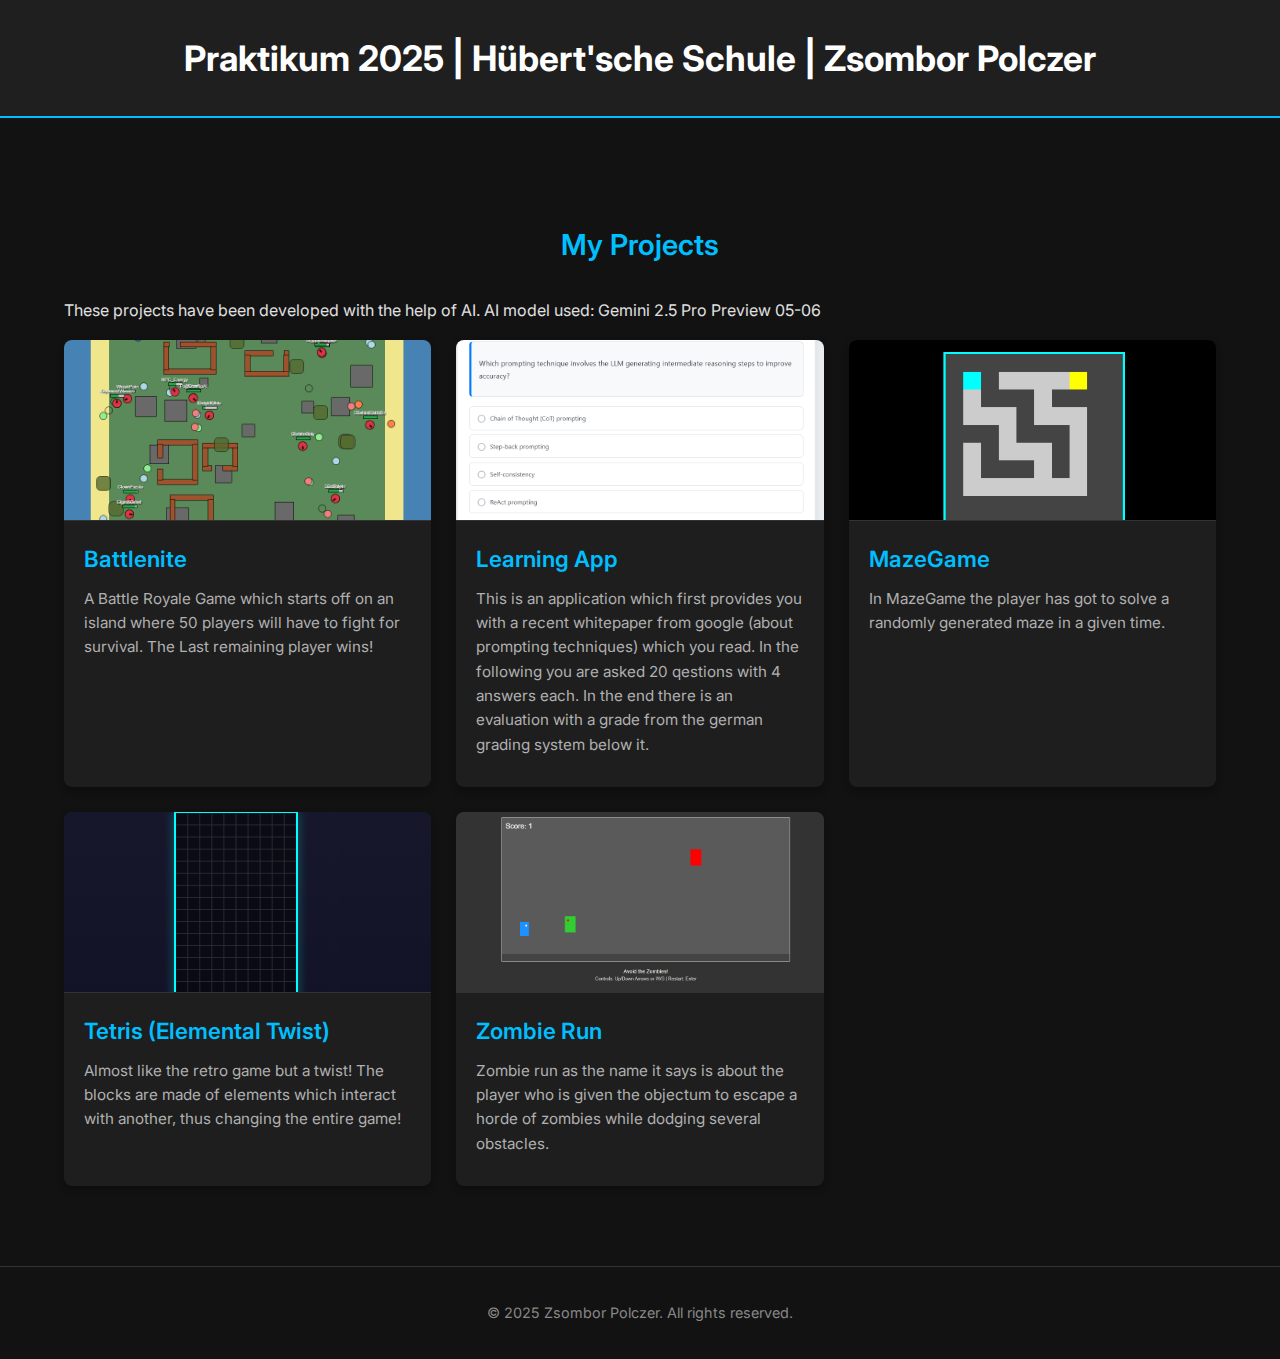
<file: index.html>
<!DOCTYPE html>
<html lang="en">
<head>
    <meta charset="UTF-8">
    <meta name="viewport" content="width=device-width, initial-scale=1.0">
    <title>Zsombor Polczer | Praktikum 2025 Projects</title>
    <link rel="preconnect" href="https://fonts.googleapis.com">
    <link rel="preconnect" href="https://fonts.gstatic.com" crossorigin>
    <link href="https://fonts.googleapis.com/css2?family=Inter:wght@400;600;700&display=swap" rel="stylesheet">
    <style>
        /* Basic Reset and Body Styling */
        body {
            font-family: 'Inter', sans-serif;
            line-height: 1.6;
            margin: 0;
            padding: 0;
            background-color: #121212; /* Dark background */
            color: #E0E0E0; /* Light text */
            display: flex;
            flex-direction: column;
            min-height: 100vh;
        }

        .container {
            width: 90%;
            max-width: 1200px; /* Allow wider content for grid */
            margin: 40px auto;
            padding: 0 20px;
            flex-grow: 1;
        }

        /* Header Styling */
        header {
            background-color: #1F1F1F; /* Slightly different dark shade for header */
            color: #FFFFFF;
            padding: 30px 20px;
            text-align: center;
            margin-bottom: 40px;
            border-bottom: 2px solid #00BFFF; /* Accent border */
        }

        header h1 {
            margin: 0;
            font-size: 2.2em;
            font-weight: 700;
        }

        .page-title { /* Title above the grid */
            font-size: 1.8em;
            font-weight: 600;
            color: #00BFFF; /* Accent color for this title */
            margin-bottom: 30px;
            text-align: center;
        }

        /* Project Grid Styling */
        .project-grid {
            display: grid;
            grid-template-columns: repeat(auto-fit, minmax(300px, 1fr)); /* Responsive grid */
            gap: 25px; /* Space between cards */
            list-style: none;
            padding: 0;
            margin: 0;
        }

        .project-card {
            background-color: #1E1E1E; /* Dark card background */
            border-radius: 8px;
            overflow: hidden; /* To ensure image border-radius works */
            box-shadow: 0 4px 8px rgba(0, 0, 0, 0.3);
            transition: transform 0.3s ease, box-shadow 0.3s ease;
            display: flex;
            flex-direction: column; /* Stack image, title, description vertically */
        }

        .project-card:hover {
            transform: translateY(-5px);
            box-shadow: 0 6px 12px rgba(0, 191, 255, 0.2); /* Accent color glow */
        }

        .project-card img.preview-image {
            width: 100%;
            height: 180px; /* Consistent image height */
            object-fit: cover; /* Cover the area, crop if needed */
            border-bottom: 1px solid #333; /* Subtle separator */
        }

        .project-card .card-content {
            padding: 20px;
            flex-grow: 1; /* Allows content to fill remaining card space */
            display: flex;
            flex-direction: column;
        }

        .project-card h3 {
            margin-top: 0;
            margin-bottom: 10px;
            font-size: 1.4em;
            font-weight: 600;
        }

        .project-card h3 a {
            text-decoration: none;
            color: #00BFFF; /* Accent color for links */
            transition: color 0.3s ease;
        }

        .project-card h3 a:hover {
            color: #33CCFF; /* Lighter accent on hover */
            text-decoration: underline;
        }

        .project-card p {
            margin: 0 0 10px 0;
            color: #B0B0B0; /* Slightly dimmer text for description */
            font-size: 0.95em;
            flex-grow: 1; /* Allows description to take available space before any potential buttons */
        }

        /* Footer Styling */
        footer {
            text-align: center;
            padding: 20px;
            margin-top: 40px;
            color: #888;
            font-size: 0.9em;
            border-top: 1px solid #333;
        }

        /* Responsive adjustments */
        @media (max-width: 768px) {
            header h1 {
                font-size: 1.8em;
            }
            .page-title {
                font-size: 1.5em;
            }
            .project-grid {
                grid-template-columns: 1fr; /* Single column on smaller screens */
            }
        }
    </style>
</head>
<body>

    <header>
        <h1>Praktikum 2025 | Hübert'sche Schule | Zsombor Polczer</h1>
    </header>

    <div class="container">
        <h2 class="page-title">My Projects</h2>
        <p class="page-subtitle">These projects have been developed with the help of AI. AI model used: Gemini 2.5 Pro Preview 05-06</p> 
        <div class="project-grid">
            <div class="project-card">
                <img src="Battlenite.png" alt="Preview of Battlenite Game" class="preview-image">
                <div class="card-content">
                    <h3><a href="Battlenite.html">Battlenite</a></h3>
                    <p>A Battle Royale Game which starts off on an island where 50 players will have to fight for survival. The Last remaining player wins!</p>
                </div>
            </div>

            <div class="project-card">
                <img src="LearningApp.png" alt="Preview of Learning App" class="preview-image">
                <div class="card-content">
                    <h3><a href="LearningApp.html">Learning App</a></h3>
                    <p>This is an application which first provides you with a recent whitepaper from google (about prompting techniques) which you read. In the following you are asked 20 qestions with 4 answers each. In the end there is an evaluation with a grade from the german grading system below it.</p>
                </div>
            </div>

            <div class="project-card">
                <img src="MazeGame.png" alt="Preview of Maze Game" class="preview-image">
                <div class="card-content">
                    <h3><a href="MazeGame.html">MazeGame</a></h3>
                    <p>In MazeGame the player has got to solve a randomly generated maze in a given time.</p>
                </div>
            </div>

            <div class="project-card">
                <img src="Tetris.png" alt="Preview of Elemental Tetris Game" class="preview-image">
                <div class="card-content">
                    <h3><a href="Tetris.html">Tetris (Elemental Twist)</a></h3>
                    <p>Almost like the retro game but a twist! The blocks are made of elements which interact with another, thus changing the entire game!</p>
                </div>
            </div>

            <div class="project-card">
                <img src="ZombieRun.png" alt="Preview of Zombie Run Game" class="preview-image">
                <div class="card-content">
                    <h3><a href="ZombieRun.html">Zombie Run</a></h3>
                    <p>Zombie run as the name it says is about the player who is given the objectum to escape a horde of zombies while dodging several obstacles.</p>
                </div>
            </div>
        </div>
    </div>

    <footer>
        <p>© 2025 Zsombor Polczer. All rights reserved.</p>
    </footer>

</body>
</html>
</file>
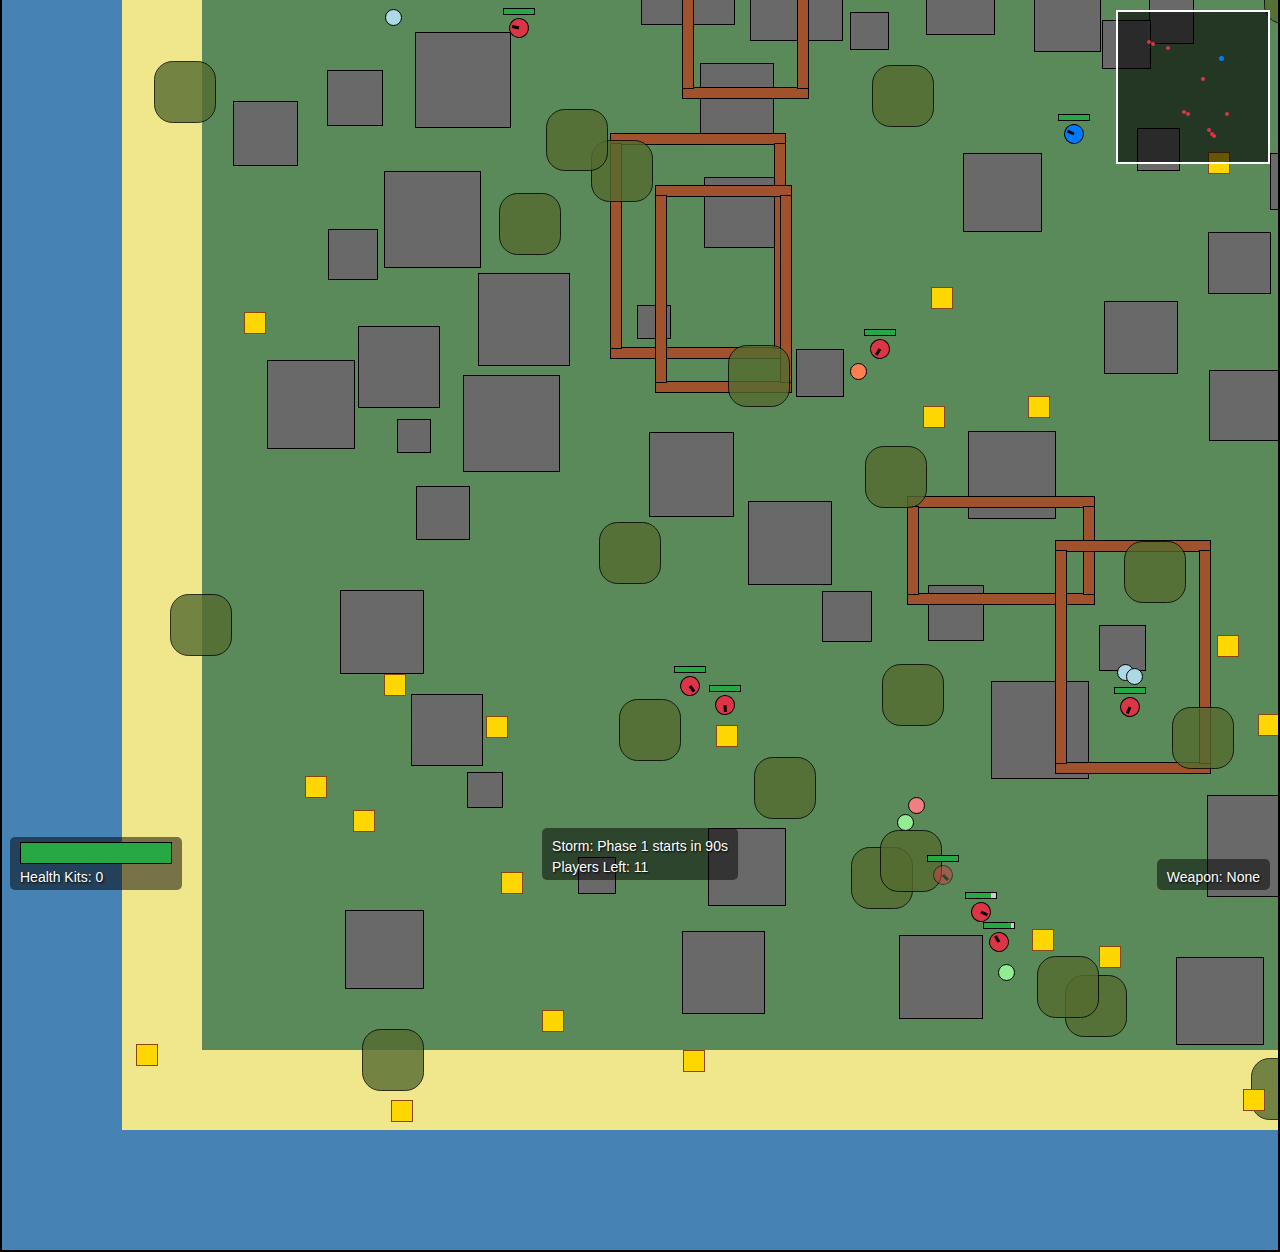
<file: Battlenite.html>
<!DOCTYPE html>
<html lang="en">
<head>
    <meta charset="UTF-8">
    <meta name="viewport" content="width=device-width, initial-scale=1.0, user-scalable=no">
    <title>MiniRoyale</title>
    <style>
        /* Basic Reset & Body Styling */
        body {
            margin: 0;
            overflow: hidden; /* Prevent scrollbars */
            background-color: #333;
            color: #fff;
            font-family: Arial, sans-serif;
            display: flex;
            justify-content: center;
            align-items: center;
            height: 100vh;
            touch-action: none; /* Prevent default touch actions like scrolling */
        }

        /* Game Container */
        #game-container {
            position: relative;
            /* Set dimensions dynamically via JS based on map size */
            overflow: hidden;
            background-color: #5a8a5a; /* Default grass color */
            border: 2px solid #000;
            user-select: none; /* Prevent text selection */
            -webkit-user-select: none;
            -ms-user-select: none;
        }

        /* Map Tiles */
        .tile {
             position: absolute;
             /* size set by JS */
             z-index: 0; /* Ensure tiles are behind everything else */
             box-sizing: border-box; /* Include border in size */
             /* border: 1px dotted #eee; */ /* Optional: for debugging tile layout */
        }
        .tile-grass { background-color: #5a8a5a; }
        .tile-sand { background-color: #f0e68c; } /* Beach */
        .tile-water { background-color: #4682b4; } /* Ocean */
        /* Forest/Rocky removed as explicit tiles, now treated as obstacles */

        /* Ensure game container default matches grass */
        #game-container {
            /* ... other styles ... */
            background-color: #5a8a5a; /* Default grass color */
        }


        /* Entities (Player, AI) */
        .entity {
            position: absolute;
            /* size set by JS */
            border-radius: 50%; /* Circle shape */
            border: 1px solid #000;
            box-sizing: border-box;
            z-index: 10;
            transition: transform 0.05s linear; /* Smooth rotation */
        }
        .player {
            background-color: #007bff; /* Blue */
        }
        .ai {
            background-color: #dc3545; /* Red */
        }
        .entity::after { /* Direction indicator */
            content: '';
            position: absolute;
            width: 40%;
            height: 3px;
            background-color: #000;
            top: 50%;
            left: 50%;
            transform: translate(0, -50%); /* Center vertically, offset horizontally */
        }

        /* Health Bar (Above Entities) */
        .health-bar {
            position: absolute;
            bottom: 110%; /* Position above the entity */
            left: 50%;
            transform: translateX(-50%);
            width: 30px; /* Fixed width */
            height: 5px;
            background-color: #ccc;
            border: 1px solid #000;
            z-index: 11;
        }
        .health-bar-inner {
            height: 100%;
            background-color: #28a745; /* Green */
            width: 100%; /* Starts full */
            transition: width 0.1s linear;
        }

        /* Obstacles */
        .obstacle {
            position: absolute;
            background-color: #696969; /* Grey */
            border: 1px solid #000;
            z-index: 5;
        }
        .bush {
            background-color: #556b2f; /* Dark Olive Green */
            opacity: 0.8;
            border-radius: 30%;
            z-index: 6; /* Bushes above ground obstacles */
        }
         .wall {
             background-color: #a0522d; /* Sienna */
             z-index: 5;
         }


        /* Chests */
        .chest {
            position: absolute;
            background-color: #ffd700; /* Gold */
            border: 1px solid #8b4513; /* Brown border */
            width: 20px;
            height: 20px;
            z-index: 7;
            cursor: pointer; /* Indicate interactable */
        }

        /* Items */
        .item {
            position: absolute;
            width: 15px;
            height: 15px;
            border-radius: 50%;
            border: 1px solid #000;
            z-index: 8;
        }
        .item-weapon-ar { background-color: #ff7f50; } /* Coral */
        .item-weapon-smg { background-color: #add8e6; } /* Light Blue */
        .item-weapon-shotgun { background-color: #90ee90; } /* Light Green */
        .item-healthkit { background-color: #f08080; } /* Light Coral */

        /* Projectiles */
        .projectile {
            position: absolute;
            width: 5px;
            height: 5px;
            background-color: #ffeb3b; /* Yellow */
            border-radius: 50%;
            z-index: 9;
            pointer-events: none; /* Don't interfere with mouse clicks */
        }

        /* Storm */
        #storm-circle {
            position: absolute;
            border: 5px dashed rgba(138, 43, 226, 0.6); /* Purple, semi-transparent */
            border-radius: 50%;
            box-sizing: border-box;
            pointer-events: none; /* Don't block clicks */
            z-index: 20;
            /* Size and position set by JS */
             /* Add a visual effect for being outside */
            box-shadow: 0 0 0 5000px rgba(138, 43, 226, 0.15); /* Outer shadow */
        }


        /* UI Elements */
        #ui-container {
            position: absolute;
            bottom: 10px;
            left: 10px;
            right: 10px;
            display: flex;
            justify-content: space-between;
            align-items: flex-end;
            pointer-events: none; /* Allow clicks to pass through UI background */
            z-index: 30;
            color: #fff;
            text-shadow: 1px 1px 2px black;
        }
        #ui-left, #ui-right, #ui-center {
            background-color: rgba(0, 0, 0, 0.5);
            padding: 5px 10px;
            border-radius: 5px;
            pointer-events: auto; /* Re-enable pointer events for buttons inside */
        }
         #ui-center {
             position: absolute;
             bottom: 10px; /* Align with others */
             left: 50%;
             transform: translateX(-50%);
         }

        #health-bar-ui {
            width: 150px;
            height: 20px;
            background-color: #ccc;
            border: 1px solid #000;
            margin-bottom: 5px;
        }
        #health-bar-ui-inner {
            height: 100%;
            background-color: #28a745; /* Green */
            width: 100%;
            transition: width 0.1s linear;
        }
        #weapon-info, #health-kit-info, #player-count, #storm-timer {
             margin-top: 5px;
             font-size: 14px;
        }

        /* Minimap */
        #minimap-container {
            position: absolute;
            top: 10px;
            right: 10px;
            width: 150px; /* Example size */
            height: 150px;
            background-color: rgba(0, 0, 0, 0.6);
            border: 2px solid #fff;
            overflow: hidden;
            z-index: 30;

        }
        #minimap-player {
            position: absolute;
            width: 5px;
            height: 5px;
            background-color: #007bff; /* Player color */
            border-radius: 50%;
            /* Position updated by JS */
        }
        #minimap-storm {
             position: absolute;
             border: 1px dashed rgba(138, 43, 226, 0.8);
             border-radius: 50%;
             /* Size and position updated by JS */
        }
         /* Add dots for AI on minimap if desired */
         .minimap-ai {


            position: absolute;
            width: 4px;
            height: 4px;
            background-color: #dc3545; /* AI color */
            border-radius: 50%;
            /* Position updated by JS */

         }



        /* Touch Controls */
        #touch-controls {
            position: absolute;
            bottom: 0;
            left: 0;
            width: 100%;
            height: 150px; /* Area for controls */
            z-index: 25;
            pointer-events: none; /* Container doesn't block */
            display: none; /* Hidden by default, shown on touch devices */
        }
        #joystick-area {
            position: absolute;
            bottom: 20px;
            left: 20px;
            width: 120px;
            height: 120px;
            background-color: rgba(255, 255, 255, 0.2);
            border-radius: 50%;
            pointer-events: auto; /* Enable touch */
        }
        #joystick-thumb {
            position: absolute;
            width: 50px;
            height: 50px;
            background-color: rgba(255, 255, 255, 0.5);
            border-radius: 50%;
            top: 50%;
            left: 50%;
            transform: translate(-50%, -50%);
            pointer-events: none; /* Thumb doesn't block area */
        }
        #shoot-button {
            position: absolute;
            bottom: 35px; /* Adjusted position */
            right: 35px; /* Adjusted position */
            width: 80px;
            height: 80px;
            background-color: rgba(255, 80, 80, 0.5);
            border-radius: 50%;
            pointer-events: auto; /* Enable touch */
            display: flex;
            justify-content: center;
            align-items: center;
            color: white;
            font-weight: bold;
        }
         #health-kit-button {
             position: absolute;
             bottom: 130px; /* Position above shoot */
             right: 45px;
             width: 60px;
             height: 60px;
             background-color: rgba(80, 255, 80, 0.5);
             border-radius: 50%;
             pointer-events: auto; /* Enable touch */
             display: flex;
             justify-content: center;
             align-items: center;
             color: white;
             font-size: 12px;
             text-align: center;
         }

        /* Game Over / Win Screen */
        #message-screen {
            position: absolute;
            top: 0;
            left: 0;
            width: 100%;
            height: 100%;
            background-color: rgba(0, 0, 0, 0.8);
            color: white;
            display: none; /* Hidden by default */
            justify-content: center;
            align-items: center;
            flex-direction: column;
            font-size: 2em;
            z-index: 50;
        }
         #message-screen button {
             margin-top: 20px;
             padding: 10px 20px;
             font-size: 0.8em;
         }

    </style>
</head>
<body>
    <div id="game-container">
        <!-- Dynamic elements (player, AI, items, etc.) will be added here by JS -->
        <div id="storm-circle"></div>
    </div>

    <div id="ui-container">
        <div id="ui-left">
            <div id="health-bar-ui"><div id="health-bar-ui-inner"></div></div>
            <div id="health-kit-info">Health Kits: 0</div>
        </div>
        <div id="ui-center">
            <div id="storm-timer">Storm: Preparing...</div>
            <div id="player-count">Players Left: 11</div>
        </div>
        <div id="ui-right">
             <div id="weapon-info">Weapon: None</div>
             <!-- Ammo would go here if implemented -->
        </div>
    </div>

    <div id="minimap-container">
        <div id="minimap-player"></div>
        <div id="minimap-storm"></div>
        <!-- AI dots will be added here by JS -->
    </div>

    <div id="touch-controls">
        <div id="joystick-area">
            <div id="joystick-thumb"></div>
        </div>
        <button id="shoot-button">SHOOT</button>
        <button id="health-kit-button">USE KIT</button>
    </div>

    <div id="message-screen">
        <div id="message-text"></div>
        <button id="restart-button">Play Again</button>
    </div>

    <script>
        const gameContainer = document.getElementById('game-container');
        const uiContainer = document.getElementById('ui-container');
        const healthBarUiInner = document.getElementById('health-bar-ui-inner');
        const weaponInfo = document.getElementById('weapon-info');
        const healthKitInfo = document.getElementById('health-kit-info');
        const playerCount = document.getElementById('player-count');
        const stormTimer = document.getElementById('storm-timer');
        const stormCircle = document.getElementById('storm-circle');
        const minimapContainer = document.getElementById('minimap-container');
        const minimapPlayer = document.getElementById('minimap-player');
        const minimapStorm = document.getElementById('minimap-storm');
        const messageScreen = document.getElementById('message-screen');
        const messageText = document.getElementById('message-text');
        const restartButton = document.getElementById('restart-button');

        // --- AI Constants ---
        const AI_CHEST_SEARCH_RADIUS = 450; // How far AI looks for chests
        const AI_ENEMY_SEARCH_RADIUS = 400; // How far AI looks for enemies
        const AI_CHEST_INTERACT_DIST = 25;  // How close AI needs to be to 'open' a chest
        const AI_STUCK_THRESHOLD = 0.75; // Seconds before attempting to unstick AI
        const AI_UNSTICK_FORCE = 8; // Pixels to nudge when stuck

        // --- Map Generation Constants ---
        const OCEAN_BORDER_TILES = 3; // How many tiles thick the ocean is
        const BEACH_BORDER_TILES = 2; // How many tiles thick the beach is


        // --- Touch Controls ---
        const touchControls = document.getElementById('touch-controls');
        const joystickArea = document.getElementById('joystick-area');
        const joystickThumb = document.getElementById('joystick-thumb');
        const shootButton = document.getElementById('shoot-button');
        const healthKitButton = document.getElementById('health-kit-button');

        let joystickActive = false;
        let joystickStartX = 0;
        let joystickStartY = 0;
        let joystickCurrentX = 0;
        let joystickCurrentY = 0;
        let touchShootActive = false;
        let touchUseKitActive = false;
        const MAX_JOYSTICK_DIST = 30; // Max pixels the thumb can move from center

        // --- Game Constants ---
        const TILE_SIZE = 40; // Pixel size of a grid tile
        const MAP_WIDTH_TILES = 40;
        const MAP_HEIGHT_TILES = 40;
        const MAP_WIDTH_PX = MAP_WIDTH_TILES * TILE_SIZE;
        const MAP_HEIGHT_PX = MAP_HEIGHT_TILES * TILE_SIZE;
        const PLAYER_SIZE = 20;
        const AI_SIZE = 20;
        const PLAYER_SPEED = 150; // Pixels per second
        const AI_SPEED = 120;
        const PROJECTILE_SIZE = 5;
        const PROJECTILE_SPEED = 400;
        const CHEST_SIZE = 20;
        const ITEM_SIZE = 15;
        const MAX_HEALTH = 100;
        const MAX_HEALTH_KITS = 3;
        const HEALTH_KIT_HEAL_AMOUNT = 50;
        const HEALTH_KIT_USE_TIME = 1000; // ms
        const OBSTACLE_MIN_SIZE = TILE_SIZE * 0.8;
        const OBSTACLE_MAX_SIZE = TILE_SIZE * 2.5;
        const BUSH_SIZE = TILE_SIZE * 1.5;
        const WALL_THICKNESS = 10;
        const WALL_MIN_LENGTH = TILE_SIZE * 2;
        const WALL_MAX_LENGTH = TILE_SIZE * 6;
        const MAX_NEARBY_WALLS_FOR_SPAWN = 2; // Reject spawn if >= this many walls are close
        const WALL_CHECK_RADIUS = TILE_SIZE * 1.5; // How far to check for nearby walls

        const WEAPONS = {
            'AR': { name: 'AR', damage: 15, range: 400, fireRate: 150, projectileSpeed: 500, color: '#ff7f50' },
            'SMG': { name: 'SMG', damage: 8, range: 250, fireRate: 70, projectileSpeed: 600, color: '#add8e6' },
            'Shotgun': { name: 'Shotgun', damage: 25, range: 150, fireRate: 800, projectileSpeed: 350, pellets: 5, spread: 0.4, color: '#90ee90' }, // radians spread
        };

        const STORM_PHASES = [
            // Phase 0: Initial state before first shrink
            { waitDuration: 90, shrinkDuration: 60, radiusFraction: 0.8, damage: 1 }, // Wait 90s, then 60s shrink
            // Phase 1: After first shrink completes
            { waitDuration: 60, shrinkDuration: 45, radiusFraction: 0.6, damage: 2 }, // Wait 60s, then 45s shrink
            // Phase 2
            { waitDuration: 45, shrinkDuration: 30, radiusFraction: 0.4, damage: 5 }, // Wait 45s, then 30s shrink
            // Phase 3
            { waitDuration: 30, shrinkDuration: 30, radiusFraction: 0.2, damage: 8 }, // Wait 30s, then 30s shrink
            // Phase 4
            { waitDuration: 30, shrinkDuration: 30, radiusFraction: 0.1, damage: 10 },// Wait 30s, then 30s shrink
            // Phase 5 (Final circle, constant damage, no more shrinking)
            { waitDuration: Infinity, shrinkDuration: 0, radiusFraction: 0.1, damage: 15}
        ];

        // --- Game State ---
        let gameState = {
            player: null,
            ai: [],
            projectiles: [],
            items: [],
            chests: [],
            obstacles: [], // Includes bushes and walls
            mapGrid: [], // Optional: Can store terrain type per tile
            keysDown: {},
            mousePos: { x: 0, y: 0 },
            isMouseDown: false,
            gameTime: 0,
            lastTimestamp: 0,
            deltaTime: 0,
            currentStormPhase: -1, // Starts before phase 0
            stormRadius: MAP_WIDTH_PX, // Initial large radius
            stormCenterX: MAP_WIDTH_PX / 2,
            stormCenterY: MAP_HEIGHT_PX / 2,
            nextStormRadius: MAP_WIDTH_PX,
            nextStormCenterX: MAP_WIDTH_PX / 2,
            nextStormCenterY: MAP_HEIGHT_PX / 2,

            stormTimer: STORM_PHASES[0].waitDuration, // <-- Use waitDuration
            isStormShrinking: false,

            gameOver: false,
            minimapAIDots: [], // Store refs to AI minimap dots
            isUsingHealthKit: false,
            healthKitUseTimer: 0,
        };

        // --- Utility Functions ---
        function getRandom(min, max) {
            return Math.random() * (max - min) + min;
        }

        function getRandomInt(min, max) {
            return Math.floor(Math.random() * (max - min + 1)) + min;
        }

        function checkCollision(rect1, rect2) {
            // Ensure rects have width and height properties
            if (rect1.width === undefined || rect1.height === undefined || rect2.width === undefined || rect2.height === undefined) {
                console.warn("Collision check with undefined width/height:", rect1, rect2);
                return false;
            }
            return rect1.x < rect2.x + rect2.width &&
                   rect1.x + rect1.width > rect2.x &&
                   rect1.y < rect2.y + rect2.height &&
                   rect1.y + rect1.height > rect2.y;
        }


        function getDistance(x1, y1, x2, y2) {
            const dx = x2 - x1;
            const dy = y2 - y1;
            return Math.sqrt(dx * dx + dy * dy);
        }

        function getAngle(x1, y1, x2, y2) {
            return Math.atan2(y2 - y1, x2 - x1);
        }

        // --- Entity Class (Restored Constructor) ---
        class Entity {
            constructor(x, y, size, color, type = 'entity') {
                // --- CORE PROPERTIES ---
                this.x = x;
                this.y = y;
                this.size = size;
                this.width = size; // For collision checks
                this.height = size; // For collision checks
                this.vx = 0; // Velocity x
                this.vy = 0; // Velocity y
                this.angle = 0; // Radians
                this.health = MAX_HEALTH;
                this.maxHealth = MAX_HEALTH;
                this.type = type; // 'player' or 'ai'

                // --- DOM ELEMENTS ---
                this.element = document.createElement('div');
                this.element.classList.add('entity', type);
                this.element.style.width = `${size}px`;
                this.element.style.height = `${size}px`;
                this.element.style.backgroundColor = color;
                this.element.style.left = `${this.x - size / 2}px`; // Use assigned this.x
                this.element.style.top = `${this.y - size / 2}px`;  // Use assigned this.y

                this.healthBarElement = document.createElement('div');
                this.healthBarElement.classList.add('health-bar');
                this.healthBarInnerElement = document.createElement('div');
                this.healthBarInnerElement.classList.add('health-bar-inner');
                this.healthBarElement.appendChild(this.healthBarInnerElement);

                // Append elements AFTER they are created and configured
                gameContainer.appendChild(this.element);
                gameContainer.appendChild(this.healthBarElement);
                // --- END DOM ELEMENTS ---

                // --- OTHER PROPERTIES ---
                this.lastShotTime = 0;
                this.weapon = null;
                this.isHiding = false; // If inside a bush

                // --- AI-SPECIFIC PROPERTIES ---
                this.aiTarget = null; // Reference to the current enemy target
                this.aiReactionTime = type === 'ai' ? getRandom(0.2, 0.6) : 0; // Seconds delay before first shot
                this.aiAimStartTime = 0; // Timestamp when aiming started
                this.aiIsAiming = false; // Is the AI currently aiming (delay timer running)?
                this.aiInaccuracy = type === 'ai' ? getRandom(0.03, 0.1) : 0; // Radians of inaccuracy
                this.aiLastPosition = { x: this.x, y: this.y }; // For stuck detection (use assigned this.x/y)
                this.aiTimeStuck = 0; // For stuck detection
            }

            update(dt) {
                // Store previous position for collision response
                const prevX = this.x;
                const prevY = this.y;

                // Calculate intended next position
                let nextX = this.x + this.vx * dt;
                let nextY = this.y + this.vy * dt;

                // --- Collision with Map Boundaries (Ocean) ---
                let collidedWithBoundary = false;
                const checkRadius = this.size / 2;
                const boundaryPoints = [
                     { x: nextX - checkRadius, y: nextY - checkRadius }, { x: nextX + checkRadius, y: nextY - checkRadius },
                     { x: nextX - checkRadius, y: nextY + checkRadius }, { x: nextX + checkRadius, y: nextY + checkRadius },
                     { x: nextX + (this.vx > 0 ? checkRadius : (this.vx < 0 ? -checkRadius : 0)), y: nextY },
                     { x: nextX, y: nextY + (this.vy > 0 ? checkRadius : (this.vy < 0 ? -checkRadius : 0))}
                ];

                for (const point of boundaryPoints) {
                     const tileX = Math.floor(point.x / TILE_SIZE);
                     const tileY = Math.floor(point.y / TILE_SIZE);

                     if (gameState.mapGrid[tileY]?.[tileX] === 'ocean') {
                         collidedWithBoundary = true;
                         const currentTileX = Math.floor(this.x / TILE_SIZE);
                         const currentTileY = Math.floor(this.y / TILE_SIZE);

                         if (tileX !== currentTileX && gameState.mapGrid[currentTileY]?.[tileX] === 'ocean') {
                             this.vx = 0; nextX = this.x;
                         }
                         if (tileY !== currentTileY && gameState.mapGrid[tileY]?.[currentTileX] === 'ocean') {
                             this.vy = 0; nextY = this.y;
                         }
                          const finalTileX = Math.floor(nextX / TILE_SIZE);
                          const finalTileY = Math.floor(nextY / TILE_SIZE);
                          if(gameState.mapGrid[finalTileY]?.[finalTileX] === 'ocean') {
                              this.vx = 0; this.vy = 0; nextX = this.x; nextY = this.y;
                          }
                         break;
                     }
                }

                 this.x = nextX;
                 this.y = nextY;

                // --- Collision with Obstacles (Improved Response) ---
                 const entityRect = { x: this.x - this.size / 2, y: this.y - this.size / 2, width: this.size, height: this.size };
                 gameState.obstacles.forEach(obstacle => {
                     if (!obstacle.isBush) {
                         const obstacleRect = { x: obstacle.x, y: obstacle.y, width: obstacle.width, height: obstacle.height };
                         if (checkCollision(entityRect, obstacleRect)) {
                             const overlapX = (this.size / 2 + obstacle.width / 2) - Math.abs(this.x - (obstacle.x + obstacle.width / 2));
                             const overlapY = (this.size / 2 + obstacle.height / 2) - Math.abs(this.y - (obstacle.y + obstacle.height / 2));
                             if (overlapX < overlapY) {
                                 this.x += (this.x < obstacle.x + obstacle.width / 2) ? -overlapX : overlapX;
                                 this.vx = 0;
                             } else {
                                 this.y += (this.y < obstacle.y + obstacle.height / 2) ? -overlapY : overlapY;
                                 this.vy = 0;
                             }
                              entityRect.x = this.x - this.size / 2; // Update rect position after pushback
                              entityRect.y = this.y - this.size / 2;
                         }
                     }
                 });

                 // Final boundary clamp
                 this.x = Math.max(this.size / 2, Math.min(MAP_WIDTH_PX - this.size / 2, this.x));
                 this.y = Math.max(this.size / 2, Math.min(MAP_HEIGHT_PX - this.size / 2, this.y));

                // --- Hiding in Bushes ---
                this.isHiding = false;
                const currentEntityRect = { x: this.x - this.size / 2, y: this.y - this.size / 2, width: this.size, height: this.size };
                gameState.obstacles.forEach(obstacle => {
                   if (obstacle.isBush) {
                       const bushRect = { x: obstacle.x, y: obstacle.y, width: obstacle.width, height: obstacle.height };
                       if (checkCollision(currentEntityRect, bushRect)) {
                          this.isHiding = true;
                       }
                   }
                });

                // --- Update DOM Elements ---
                // Check if elements exist before accessing style (Safety Check)
                if (this.element) {
                    this.element.style.opacity = this.isHiding ? '0.5' : '1';
                    this.element.style.left = `${this.x - this.size / 2}px`;
                    this.element.style.top = `${this.y - this.size / 2}px`;
                    this.element.style.transform = `rotate(${this.angle}rad)`;
                } else {
                    console.error("Entity element missing for:", this);
                }

                // Update Health Bar
                if (this.healthBarElement && this.healthBarInnerElement) {
                    this.healthBarElement.style.left = `${this.x}px`;
                    this.healthBarElement.style.top = `${this.y - this.size / 2 - 10}px`;
                    const healthPercent = Math.max(0, (this.health / this.maxHealth) * 100);
                    this.healthBarInnerElement.style.width = `${healthPercent}%`;
                } else {
                     console.error("Entity health bar elements missing for:", this);
                }
            }


            shoot(targetX, targetY) {
                const now = gameState.gameTime;
                if (!this.weapon || !WEAPONS[this.weapon] || now < this.lastShotTime + WEAPONS[this.weapon].fireRate) {
                    return; // No weapon, weapon data missing, or cooldown active
                }

                this.lastShotTime = now;
                const weapon = WEAPONS[this.weapon];
                let angleToTarget = getAngle(this.x, this.y, targetX, targetY);

                // --- Apply Inaccuracy for AI ---
                if (this.type === 'ai' && this.aiInaccuracy > 0) {
                    angleToTarget += getRandom(-this.aiInaccuracy, this.aiInaccuracy);
                }
                // --- End Inaccuracy ---

                if (weapon.name === 'Shotgun') {
                    for (let i = 0; i < weapon.pellets; i++) {
                        const spreadAngle = angleToTarget + getRandom(-weapon.spread / 2, weapon.spread / 2);
                        createProjectile(this.x, this.y, spreadAngle, weapon, this);
                    }
                } else {
                     createProjectile(this.x, this.y, angleToTarget, weapon, this);
                }
            }

            takeDamage(amount) {
                if (this.health <= 0) return; // Already dead

                this.health -= amount;

                // --- Update Health Bar Visual ---
                // Add safety check
                if (this.healthBarInnerElement) {
                    const healthPercent = Math.max(0, (this.health / this.maxHealth) * 100);
                    this.healthBarInnerElement.style.width = `${healthPercent}%`;
                }
                // --- End Update ---

                if (this.health <= 0) {
                    this.die();
                }

                if (this.type === 'player') {
                    updatePlayerUI(); // Update main UI immediately
                }
            }

            die() {
                console.log(`${this.type} died`);
                 // Remove elements from DOM (with safety checks)
                if (this.element && this.element.parentNode) this.element.parentNode.removeChild(this.element);
                if (this.healthBarElement && this.healthBarElement.parentNode) this.healthBarElement.parentNode.removeChild(this.healthBarElement);

                // Nullify elements to prevent potential errors if accessed after death
                this.element = null;
                this.healthBarElement = null;
                this.healthBarInnerElement = null;

                // Remove from game state arrays
                if (this.type === 'player') {
                     gameState.player = null; // Mark player as dead
                     showEndScreen("Game Over!");
                     gameState.gameOver = true;
                } else if (this.type === 'ai') {
                    const index = gameState.ai.indexOf(this);
                    if (index > -1) {
                        gameState.ai.splice(index, 1);
                        // Remove corresponding minimap dot (with safety checks)
                        if (gameState.minimapAIDots[index] && gameState.minimapAIDots[index].parentNode) {
                           gameState.minimapAIDots[index].parentNode.removeChild(gameState.minimapAIDots[index]);
                        }
                        gameState.minimapAIDots.splice(index, 1);
                    }
                    // Check for win condition
                    if (gameState.ai.length === 0 && gameState.player) {
                       showEndScreen("You Win!");
                       gameState.gameOver = true;
                    }
                }
                updatePlayerCountUI();
            }

            pickupItem(item) {
                 if (!item) return false; // Safety check

                if (item.itemType === 'weapon') {
                    this.weapon = item.weaponType; // e.g., 'AR'
                    if (this.type === 'player') updatePlayerUI();
                    console.log(`${this.type} picked up ${item.weaponType}`);
                } else if (item.itemType === 'healthkit') {
                    // Player-specific logic for health kits
                    if (this.type === 'player') {
                        if (this.healthKits === undefined) this.healthKits = 0; // Initialize if missing

                        if (this.healthKits < MAX_HEALTH_KITS) {
                            this.healthKits++;
                            updatePlayerUI();
                            console.log(`Player picked up Health Kit (${this.healthKits}/${MAX_HEALTH_KITS})`);
                        } else {
                             // Player inventory full
                             return false; // Indicate item was not picked up
                        }
                    } else {
                        // AI doesn't use kits (currently)
                        return false; // Indicate item was not picked up by AI
                    }
                }
                 return true; // Indicate item was picked up
            }
        } // End Entity Class


        // --- Projectile Class ---
        class Projectile {
            constructor(x, y, angle, weaponStats, shooter) {
                this.x = x;
                this.y = y;
                this.size = PROJECTILE_SIZE;
                this.width = PROJECTILE_SIZE;
                this.height = PROJECTILE_SIZE;
                this.speed = weaponStats.projectileSpeed;
                this.vx = Math.cos(angle) * this.speed;
                this.vy = Math.sin(angle) * this.speed;
                this.damage = weaponStats.damage;
                this.range = weaponStats.range;
                this.distanceTraveled = 0;
                this.shooter = shooter; // Reference to the entity that shot it

                this.element = document.createElement('div');
                this.element.classList.add('projectile');
                this.element.style.width = `${this.size}px`;
                this.element.style.height = `${this.size}px`;
                this.element.style.left = `${x - this.size / 2}px`;
                this.element.style.top = `${y - this.size / 2}px`;
                gameContainer.appendChild(this.element);
            }

            update(dt) {
                const moveDist = this.speed * dt;
                this.x += this.vx * dt;
                this.y += this.vy * dt;
                this.distanceTraveled += moveDist;

                // Update DOM
                if (this.element) {
                     this.element.style.left = `${this.x - this.size / 2}px`;
                     this.element.style.top = `${this.y - this.size / 2}px`;
                 }

                // Check range
                if (this.distanceTraveled >= this.range) {
                    this.remove();
                    return true; // Indicate removal
                }

                // Check collision with map bounds (remove if out)
                if (this.x < 0 || this.x > MAP_WIDTH_PX || this.y < 0 || this.y > MAP_HEIGHT_PX) {
                    this.remove();
                    return true;
                }

                 // Check collision with obstacles (remove if hit solid obstacle)
                 const projectileRect = { x: this.x - this.size / 2, y: this.y - this.size / 2, width: this.size, height: this.size };
                 for (const obstacle of gameState.obstacles) {
                     if (!obstacle.isBush) { // Don't collide with bushes
                         const obstacleRect = { x: obstacle.x, y: obstacle.y, width: obstacle.width, height: obstacle.height };
                         if (checkCollision(projectileRect, obstacleRect)) {
                             this.remove();
                             return true;
                         }
                     }
                 }


                // Check collision with entities
                const entitiesToCheck = [gameState.player, ...gameState.ai].filter(e => e && e.health > 0 && e !== this.shooter); // Check player and living AI, except the shooter
                for (const entity of entitiesToCheck) {
                    const entityRect = { x: entity.x - entity.size / 2, y: entity.y - entity.size / 2, width: entity.size, height: entity.size };
                    if (checkCollision(projectileRect, entityRect)) {
                        entity.takeDamage(this.damage);
                        this.remove();
                        return true; // Hit! Remove projectile
                    }
                }

                return false; // Still active
            }

            remove() {
                 if (this.element && this.element.parentNode) {
                    this.element.parentNode.removeChild(this.element);
                 }
                 this.element = null; // Prevent further access
                 // Remove from game state array (handled in main loop)
            }
        }

        // --- Item Class ---
        class Item {
            constructor(x, y, itemType, weaponType = null) {
                this.x = x;
                this.y = y;
                this.size = ITEM_SIZE;
                this.width = ITEM_SIZE;
                this.height = ITEM_SIZE;
                this.itemType = itemType; // 'weapon' or 'healthkit'
                this.weaponType = weaponType; // 'AR', 'SMG', 'Shotgun' if itemType is 'weapon'

                this.element = document.createElement('div');
                this.element.classList.add('item');
                this.element.style.width = `${this.size}px`;
                this.element.style.height = `${this.size}px`;
                this.element.style.left = `${x - this.size / 2}px`;
                this.element.style.top = `${y - this.size / 2}px`;

                if (itemType === 'weapon' && weaponType) { // Check weaponType exists
                     this.element.classList.add(`item-weapon-${weaponType.toLowerCase()}`);
                } else if (itemType === 'healthkit') {
                    this.element.classList.add('item-healthkit');
                } else if (itemType === 'weapon' && !weaponType) {
                    console.warn("Created weapon item without weaponType:", x, y);
                    // Maybe add a default appearance?
                }


                gameContainer.appendChild(this.element);
            }

            remove() {
                if (this.element && this.element.parentNode) {
                    this.element.parentNode.removeChild(this.element);
                }
                this.element = null; // Prevent further access
                // Removal from gameState.items handled in main loop
            }
        }

         // --- Chest Class ---
         class Chest {
            constructor(x, y) {
                this.x = x;
                this.y = y;
                this.size = CHEST_SIZE;
                 this.width = CHEST_SIZE;
                 this.height = CHEST_SIZE;
                this.opened = false;

                this.element = document.createElement('div');
                this.element.classList.add('chest');
                this.element.style.width = `${this.size}px`;
                this.element.style.height = `${this.size}px`;
                 // Center the chest div on the grid point
                this.element.style.left = `${x - this.size / 2}px`;
                this.element.style.top = `${y - this.size / 2}px`;

                gameContainer.appendChild(this.element);

                // Add event listener for player interaction (e.g., click or proximity)
                // For simplicity, we'll use proximity check in the player update loop
            }

            open() {
                if (this.opened) return;
                this.opened = true;
                if (this.element && this.element.parentNode) this.element.parentNode.removeChild(this.element);
                this.element = null; // Prevent further access

                // Spawn loot
                const numItems = getRandomInt(1, 2); // Drop 1 or 2 items
                const weaponChoices = Object.keys(WEAPONS);
                for (let i = 0; i < numItems; i++) {
                    let itemType = 'weapon';
                     let weaponType = null;
                     // 30% chance for health kit if dropping 2 items, otherwise weapon
                     if(i > 0 && Math.random() < 0.3) {
                         itemType = 'healthkit';
                     } else {
                         if (weaponChoices.length > 0) {
                            weaponType = weaponChoices[getRandomInt(0, weaponChoices.length - 1)];
                         } else {
                            console.warn("No weapons defined in WEAPONS constant to spawn from chest.");
                            continue; // Skip creating this item if no weapons exist
                         }
                     }

                    // Spawn item slightly offset from chest center
                    const spawnX = this.x + getRandom(-15, 15);
                    const spawnY = this.y + getRandom(-15, 15);
                    const newItem = new Item(spawnX, spawnY, itemType, weaponType);
                    gameState.items.push(newItem);
                }
                 // Remove chest from gameState.chests (handled elsewhere, e.g. player/ai update)
            }
         }

         // --- Obstacle Function (using simple objects) ---
         function createObstacle(x, y, width, height, isBush = false, isWall = false) {
             const obstacle = {
                 x, y, width, height, isBush, isWall,
                 element: document.createElement('div')
             };
             obstacle.element.classList.add('obstacle');
             if (isBush) obstacle.element.classList.add('bush');
             if (isWall) obstacle.element.classList.add('wall');
             obstacle.element.style.left = `${x}px`;
             obstacle.element.style.top = `${y}px`;
             obstacle.element.style.width = `${width}px`;
             obstacle.element.style.height = `${height}px`;
             gameContainer.appendChild(obstacle.element);
             return obstacle;
         }


         function initGame() {
            console.log("Initializing game...");
            // Reset state
             gameState = {
                player: null,
                ai: [],
                projectiles: [],
                items: [],
                chests: [],
                obstacles: [],
                mapGrid: [],
                keysDown: {},
                mousePos: { x: 0, y: 0 },
                isMouseDown: false,
                gameTime: 0,
                lastTimestamp: 0,
                deltaTime: 0,
                currentStormPhase: -1,
                stormRadius: Math.max(MAP_WIDTH_PX, MAP_HEIGHT_PX) * 1.5, // Start larger
                stormCenterX: MAP_WIDTH_PX / 2,
                stormCenterY: MAP_HEIGHT_PX / 2,
                nextStormRadius: Math.max(MAP_WIDTH_PX, MAP_HEIGHT_PX) * 1.5,
                nextStormCenterX: MAP_WIDTH_PX / 2,
                nextStormCenterY: MAP_HEIGHT_PX / 2,
                stormTimer: STORM_PHASES[0].waitDuration, // Corrected timer init
                isStormShrinking: false,
                gameOver: false,
                minimapAIDots: [],
                isUsingHealthKit: false,
                healthKitUseTimer: 0,
            };

            // Clear previous elements
            gameContainer.innerHTML = ''; // Clear game area
            minimapContainer.innerHTML = ''; // Clear minimap area

             // Re-add persistent elements
             gameContainer.appendChild(stormCircle); // Add storm first
             minimapContainer.appendChild(minimapPlayer);
             minimapContainer.appendChild(minimapStorm);


             // Re-initialize storm circle style based on initial state
             stormCircle.style.width = `${gameState.stormRadius * 2}px`;
             stormCircle.style.height = `${gameState.stormRadius * 2}px`;
             stormCircle.style.left = `${gameState.stormCenterX - gameState.stormRadius}px`;
             stormCircle.style.top = `${gameState.stormCenterY - gameState.stormRadius}px`;

             // Reset minimap element styles
             minimapPlayer.style.left = '0px'; minimapPlayer.style.top = '0px';
             minimapStorm.style.width = '0px'; minimapStorm.style.height = '0px';


            // Set Game Container Size
            gameContainer.style.width = `${MAP_WIDTH_PX}px`;
            gameContainer.style.height = `${MAP_HEIGHT_PX}px`;

            // --- Create Map Grid and Visual Tiles ---
            console.log("Generating map grid...");
            const mapTilesContainer = document.createElement('div'); // Container for tiles
            mapTilesContainer.id = 'map-tiles';
            mapTilesContainer.style.position = 'absolute';
            mapTilesContainer.style.width = '100%';
            mapTilesContainer.style.height = '100%';
            mapTilesContainer.style.zIndex = 0; // Ensure tiles are behind
            gameContainer.appendChild(mapTilesContainer);

            for (let y = 0; y < MAP_HEIGHT_TILES; y++) {
                gameState.mapGrid[y] = [];
                for (let x = 0; x < MAP_WIDTH_TILES; x++) {
                    let tileType = 'grass';
                    if (x < OCEAN_BORDER_TILES || x >= MAP_WIDTH_TILES - OCEAN_BORDER_TILES ||
                        y < OCEAN_BORDER_TILES || y >= MAP_HEIGHT_TILES - OCEAN_BORDER_TILES) {
                        tileType = 'ocean';
                    } else if (x < OCEAN_BORDER_TILES + BEACH_BORDER_TILES || x >= MAP_WIDTH_TILES - OCEAN_BORDER_TILES - BEACH_BORDER_TILES ||
                             y < OCEAN_BORDER_TILES + BEACH_BORDER_TILES || y >= MAP_HEIGHT_TILES - OCEAN_BORDER_TILES - BEACH_BORDER_TILES) {
                        tileType = 'sand';
                    }
                    gameState.mapGrid[y][x] = tileType;
                    const tileElement = document.createElement('div');
                    tileElement.classList.add('tile');
                    tileElement.classList.add(tileType === 'ocean' ? 'tile-water' : tileType === 'sand' ? 'tile-sand' : 'tile-grass');
                    tileElement.style.width = `${TILE_SIZE}px`; tileElement.style.height = `${TILE_SIZE}px`;
                    tileElement.style.left = `${x * TILE_SIZE}px`; tileElement.style.top = `${y * TILE_SIZE}px`;
                    mapTilesContainer.appendChild(tileElement);
                }
            }
             console.log("Map grid generated.");

            // --- Helper function for checking spawn validity ---
            function isSpawnLocationValid(x, y, size, checkWalls = true) {
                 if (x - size / 2 < 0 || x + size / 2 > MAP_WIDTH_PX || y - size / 2 < 0 || y + size / 2 > MAP_HEIGHT_PX) return false;

                 const pointsToCheck = [ { cx: x - size / 2, cy: y - size / 2 }, { cx: x + size / 2, cy: y - size / 2 }, { cx: x - size / 2, cy: y + size / 2 }, { cx: x + size / 2, cy: y + size / 2 }, { cx: x, cy: y } ];
                 for (const point of pointsToCheck) {
                    const tileX = Math.floor(point.cx / TILE_SIZE); const tileY = Math.floor(point.cy / TILE_SIZE);
                    if (gameState.mapGrid[tileY]?.[tileX] === 'ocean') return false;
                 }

                 const entityRect = { x: x - size / 2, y: y - size / 2, width: size, height: size };
                 let nearbyWallCount = 0;
                 for (const obs of gameState.obstacles) {
                    if (!obs.isBush) {
                        const obstacleRect = { x: obs.x, y: obs.y, width: obs.width, height: obs.height };
                        if (checkCollision(entityRect, obstacleRect)) return false;
                        if (checkWalls && obs.isWall) {
                            const obsCenterX = obs.x + obs.width / 2; const obsCenterY = obs.y + obs.height / 2;
                            if (getDistance(x, y, obsCenterX, obsCenterY) < WALL_CHECK_RADIUS) nearbyWallCount++;
                        }
                    }
                 }
                 if (checkWalls && nearbyWallCount >= MAX_NEARBY_WALLS_FOR_SPAWN) return false;
                 return true;
            }


            // --- Place Obstacles, Bushes, Walls ---
            console.log("Placing obstacles...");
             const NUM_OBSTACLES = 50; const NUM_BUSHES = 30; const NUM_WALL_STRUCTURES = 5;
             // Place random obstacles
             for (let i = 0; i < NUM_OBSTACLES; i++) {
                 let obsX, obsY, obsSize, validObsSpawn; let attempts = 0;
                 do {
                     obsSize = getRandom(OBSTACLE_MIN_SIZE, OBSTACLE_MAX_SIZE);
                     const minSpawnX = (OCEAN_BORDER_TILES + BEACH_BORDER_TILES) * TILE_SIZE; const maxSpawnX = MAP_WIDTH_PX - minSpawnX - obsSize;
                     const minSpawnY = (OCEAN_BORDER_TILES + BEACH_BORDER_TILES) * TILE_SIZE; const maxSpawnY = MAP_HEIGHT_PX - minSpawnY - obsSize;
                     if(maxSpawnX <= minSpawnX || maxSpawnY <= minSpawnY) { validObsSpawn = false; break; }
                     obsX = getRandom(minSpawnX, maxSpawnX); obsY = getRandom(minSpawnY, maxSpawnY);
                     validObsSpawn = isSpawnLocationValid(obsX + obsSize / 2, obsY + obsSize / 2, obsSize, false); attempts++;
                 } while (!validObsSpawn && attempts < 50);
                 if (validObsSpawn) gameState.obstacles.push(createObstacle(obsX, obsY, obsSize, obsSize));
             }
             // Place random bushes
             for (let i = 0; i < NUM_BUSHES; i++) {
                let bushX, bushY, validBushSpawn; let attempts = 0; const bushSize = BUSH_SIZE;
                do {
                     const minSpawnX = OCEAN_BORDER_TILES * TILE_SIZE; const maxSpawnX = MAP_WIDTH_PX - minSpawnX - bushSize;
                     const minSpawnY = OCEAN_BORDER_TILES * TILE_SIZE; const maxSpawnY = MAP_HEIGHT_PX - minSpawnY - bushSize;
                     if(maxSpawnX <= minSpawnX || maxSpawnY <= minSpawnY) { validBushSpawn = false; break; }
                     bushX = getRandom(minSpawnX, maxSpawnX); bushY = getRandom(minSpawnY, maxSpawnY);
                     validBushSpawn = isSpawnLocationValid(bushX + bushSize / 2, bushY + bushSize / 2, bushSize, false); attempts++;
                 } while (!validBushSpawn && attempts < 50);
                  if (validBushSpawn) gameState.obstacles.push(createObstacle(bushX, bushY, bushSize, bushSize, true));
             }
             // Place simple wall structures
             for (let i = 0; i < NUM_WALL_STRUCTURES; i++) {
                let attempts = 0; let structurePlaced = false;
                 do {
                     const startX = getRandom(TILE_SIZE * (OCEAN_BORDER_TILES + BEACH_BORDER_TILES + 1), MAP_WIDTH_PX - TILE_SIZE * (OCEAN_BORDER_TILES + BEACH_BORDER_TILES + 1) - WALL_MAX_LENGTH);
                     const startY = getRandom(TILE_SIZE * (OCEAN_BORDER_TILES + BEACH_BORDER_TILES + 1), MAP_HEIGHT_PX - TILE_SIZE * (OCEAN_BORDER_TILES + BEACH_BORDER_TILES + 1) - WALL_MAX_LENGTH);
                     const structureType = getRandomInt(1, 3); // 1=L, 2=U, 3=Rect (Simplified types)
                     let structureValid = isSpawnLocationValid(startX, startY, TILE_SIZE, false); // Basic check

                    if (structureValid) {
                         // Simple Rectangle Structure (Needs robust check for each piece in real game)
                         if (structureType === 3) {
                             const width = getRandom(WALL_MIN_LENGTH, WALL_MAX_LENGTH);
                             const height = getRandom(WALL_MIN_LENGTH, WALL_MAX_LENGTH);
                             // TODO: Add validation checks for ALL wall piece locations here
                             gameState.obstacles.push(createObstacle(startX, startY, width, WALL_THICKNESS, false, true)); // Top
                             gameState.obstacles.push(createObstacle(startX, startY + height - WALL_THICKNESS, width, WALL_THICKNESS, false, true)); // Bottom
                             gameState.obstacles.push(createObstacle(startX, startY + WALL_THICKNESS, WALL_THICKNESS, height - (2*WALL_THICKNESS), false, true)); // Left
                             gameState.obstacles.push(createObstacle(startX + width - WALL_THICKNESS, startY + WALL_THICKNESS, WALL_THICKNESS, height - (2*WALL_THICKNESS), false, true)); // Right
                             structurePlaced = true;
                         }
                         // Add logic for L and U shapes if desired, with proper validation
                    }
                     attempts++;
                 } while (!structurePlaced && attempts < 50);
                 if (!structurePlaced) console.warn("Could not place wall structure", i);
             }
             console.log("Obstacles placed.");


            // --- Spawn Player ---
             console.log("Finding valid player spawn...");
             let playerStartX, playerStartY, validPlayerSpawn; let playerSpawnAttempts = 0; const maxPlayerSpawnAttempts = 100;
             do {
                 const minSpawnX = (OCEAN_BORDER_TILES + BEACH_BORDER_TILES) * TILE_SIZE + PLAYER_SIZE / 2; const maxSpawnX = MAP_WIDTH_PX - minSpawnX;
                 const minSpawnY = (OCEAN_BORDER_TILES + BEACH_BORDER_TILES) * TILE_SIZE + PLAYER_SIZE / 2; const maxSpawnY = MAP_HEIGHT_PX - minSpawnY;
                 if (maxSpawnX <= minSpawnX || maxSpawnY <= minSpawnY) {
                    console.error("Playable area too small!"); playerStartX = MAP_WIDTH_PX / 2; playerStartY = MAP_HEIGHT_PX / 2; validPlayerSpawn = true; break;
                 }
                 playerStartX = getRandom(minSpawnX, maxSpawnX); playerStartY = getRandom(minSpawnY, maxSpawnY);
                 validPlayerSpawn = isSpawnLocationValid(playerStartX, playerStartY, PLAYER_SIZE, true); playerSpawnAttempts++;
             } while (!validPlayerSpawn && playerSpawnAttempts < maxPlayerSpawnAttempts);
             if (!validPlayerSpawn) {
                 console.warn(`Could not find clear player spawn. Falling back.`);
                 playerStartX = MAP_WIDTH_PX / 2; playerStartY = MAP_HEIGHT_PX / 2; // Simple fallback
             }
             console.log(`Player spawned at (${playerStartX.toFixed(0)}, ${playerStartY.toFixed(0)})`);
             // --- Player Instance Creation ---
             try {
                gameState.player = new Entity(playerStartX, playerStartY, PLAYER_SIZE, '#007bff', 'player');
                gameState.player.healthKits = 0; // Initialize health kits for player
             } catch (error) {
                 console.error("FATAL: Failed to create player entity!", error);
                 // Handle fatal error - maybe show an error message?
                 showEndScreen("Error: Failed to start game.");
                 gameState.gameOver = true; // Stop the game loop if player fails
                 return; // Exit initGame early
             }


            // --- Spawn AI ---
            console.log("Spawning AI...");
            const NUM_AI = 10;
            gameState.minimapAIDots = [];
            for (let i = 0; i < NUM_AI; i++) {
                 let spawnX, spawnY, validSpawn; let attempts = 0;
                 do {
                     const minSpawnX = (OCEAN_BORDER_TILES + BEACH_BORDER_TILES) * TILE_SIZE + AI_SIZE / 2; const maxSpawnX = MAP_WIDTH_PX - minSpawnX;
                     const minSpawnY = (OCEAN_BORDER_TILES + BEACH_BORDER_TILES) * TILE_SIZE + AI_SIZE / 2; const maxSpawnY = MAP_HEIGHT_PX - minSpawnY;
                     if (maxSpawnX <= minSpawnX || maxSpawnY <= minSpawnY) { validSpawn = false; break; }
                     spawnX = getRandom(minSpawnX, maxSpawnX); spawnY = getRandom(minSpawnY, maxSpawnY);
                     validSpawn = isSpawnLocationValid(spawnX, spawnY, AI_SIZE, true);
                     if (validSpawn && gameState.player && getDistance(spawnX, spawnY, gameState.player.x, gameState.player.y) < TILE_SIZE * 5) { // Check player exists
                         validSpawn = false;
                     }
                     attempts++;
                 } while (!validSpawn && attempts < 50);

                 if (validSpawn) {
                     try {
                        const ai = new Entity(spawnX, spawnY, AI_SIZE, '#dc3545', 'ai');
                        gameState.ai.push(ai);
                        const aiDot = document.createElement('div');
                        aiDot.classList.add('minimap-ai');
                        minimapContainer.appendChild(aiDot);
                        gameState.minimapAIDots.push(aiDot);
                     } catch (error) {
                         console.error(`Failed to create AI entity ${i}:`, error);
                         // Continue trying to spawn other AI
                     }
                 } else {
                     console.warn("Could not find valid spawn for AI", i);
                 }
             }
             console.log(`AI spawned: ${gameState.ai.length} successfully.`); // Log actual count


            // --- Spawn Chests ---
            console.log("Spawning chests...");
            const NUM_CHESTS = 40;
            for (let i = 0; i < NUM_CHESTS; i++) {
                 let spawnX, spawnY, validSpawn; let attempts = 0;
                 do {
                    const minSpawnX = OCEAN_BORDER_TILES * TILE_SIZE + CHEST_SIZE / 2; const maxSpawnX = MAP_WIDTH_PX - minSpawnX;
                    const minSpawnY = OCEAN_BORDER_TILES * TILE_SIZE + CHEST_SIZE / 2; const maxSpawnY = MAP_HEIGHT_PX - minSpawnY;
                    if (maxSpawnX <= minSpawnX || maxSpawnY <= minSpawnY) { validSpawn = false; break; }
                    spawnX = getRandom(minSpawnX, maxSpawnX); spawnY = getRandom(minSpawnY, maxSpawnY);
                    validSpawn = isSpawnLocationValid(spawnX, spawnY, CHEST_SIZE, true); attempts++;
                 } while (!validSpawn && attempts < 50);
                 if(validSpawn) gameState.chests.push(new Chest(spawnX, spawnY));
                 else console.warn("Could not find valid spawn for Chest", i);
            }
            console.log("Chests spawned.");

            // Check if game should continue after initialization attempts
            if (gameState.gameOver) {
                console.log("Game initialization failed or stopped early.");
                return;
            }

            // Initial UI Update
            updatePlayerUI();
            updatePlayerCountUI();
            updateStormUI();
            hideEndScreen(); // Ensure end screen is hidden

            // Add Event Listeners
            addEventListeners();

            // Start Game Loop
            gameState.lastTimestamp = performance.now();
            if (animationFrameId) cancelAnimationFrame(animationFrameId); // Clear previous frame request
            gameLoop(gameState.lastTimestamp); // Start the loop
            console.log("Game initialized and loop started.");
        } // End initGame

        // --- Event Listeners ---
        function addEventListeners() {
            // Keyboard
            window.addEventListener('keydown', (e) => {
                gameState.keysDown[e.key.toLowerCase()] = true;
                if (e.key.toLowerCase() === 'e' && gameState.player && !gameState.isUsingHealthKit && gameState.player.healthKits > 0) {
                    startUsingHealthKit();
                }
            });
            window.addEventListener('keyup', (e) => {
                gameState.keysDown[e.key.toLowerCase()] = false;
                 if (e.key.toLowerCase() === 'e' || ['w', 'a', 's', 'd'].includes(e.key.toLowerCase())) {
                     cancelUsingHealthKit();
                 }
            });

            // Mouse
            window.addEventListener('mousemove', (e) => {
                const rect = gameContainer.getBoundingClientRect();
                if (rect) { // Check if gameContainer exists and has dimensions
                    gameState.mousePos.x = e.clientX - rect.left;
                    gameState.mousePos.y = e.clientY - rect.top;
                }
            });
            window.addEventListener('mousedown', (e) => {
                if (e.button === 0) { gameState.isMouseDown = true; cancelUsingHealthKit(); }
            });
            window.addEventListener('mouseup', (e) => {
                 if (e.button === 0) { gameState.isMouseDown = false; }
            });

            // Touch Controls Setup
            if ('ontouchstart' in window) {
                 touchControls.style.display = 'block';
                 // Joystick
                 joystickArea.addEventListener('touchstart', (e) => {
                     e.preventDefault(); joystickActive = true; const touch = e.touches[0]; const rect = joystickArea.getBoundingClientRect();
                     joystickStartX = rect.left + rect.width / 2; joystickStartY = rect.top + rect.height / 2;
                     joystickCurrentX = touch.clientX; joystickCurrentY = touch.clientY; cancelUsingHealthKit();
                 }, { passive: false });
                 joystickArea.addEventListener('touchmove', (e) => {
                     e.preventDefault(); if (!joystickActive) return; const touch = e.touches[0];
                     joystickCurrentX = touch.clientX; joystickCurrentY = touch.clientY;
                 }, { passive: false });
                 window.addEventListener('touchend', (e) => {
                     let relatedToEnd = false;
                     for(let i=0; i < e.changedTouches.length; i++){
                         const touch = e.changedTouches[i]; const rect = joystickArea.getBoundingClientRect(); // Re-get rect in case of scroll/resize
                         const currentJoystickCenterX = rect.left + rect.width / 2; const currentJoystickCenterY = rect.top + rect.height / 2;
                         const distFromCenter = getDistance(touch.clientX, touch.clientY, currentJoystickCenterX, currentJoystickCenterY);
                         if(distFromCenter < joystickArea.offsetWidth) { relatedToEnd = true; break; } // Check within area bounds
                     }
                     if(joystickActive && relatedToEnd) {
                         joystickActive = false; joystickThumb.style.transform = 'translate(-50%, -50%)';
                     }
                 });
                 // Shoot Button
                 shootButton.addEventListener('touchstart', (e) => { e.preventDefault(); touchShootActive = true; cancelUsingHealthKit(); }, { passive: false });
                 shootButton.addEventListener('touchend', (e) => { e.preventDefault(); touchShootActive = false; });
                 // Health Kit Button
                 healthKitButton.addEventListener('touchstart', (e) => {
                     e.preventDefault();
                     if (gameState.player && !gameState.isUsingHealthKit && gameState.player.healthKits > 0) startUsingHealthKit();
                 }, { passive: false });
            }

            // Restart Button
            restartButton.addEventListener('click', initGame);
        }


        // --- Health Kit Logic ---
        function startUsingHealthKit() {
            if (gameState.isUsingHealthKit || !gameState.player || gameState.player.healthKits <= 0 || gameState.player.health >= MAX_HEALTH) return;

            console.log("Starting to use Health Kit...");
            gameState.isUsingHealthKit = true;
            gameState.healthKitUseTimer = HEALTH_KIT_USE_TIME;
            if (gameState.player.element) gameState.player.element.style.boxShadow = '0 0 10px 5px lightgreen';
            gameState.player.vx = 0; gameState.player.vy = 0; // Stop movement
        }

        function updateHealthKitUsage(dt_ms) {
            if (!gameState.isUsingHealthKit || !gameState.player) return; // Add player check

            gameState.healthKitUseTimer -= dt_ms;

            if (gameState.healthKitUseTimer <= 0) {
                finishUsingHealthKit();
            }
        }

        function finishUsingHealthKit() {
            if (!gameState.isUsingHealthKit || !gameState.player) return;

             console.log("Finished using Health Kit.");
            gameState.player.health = Math.min(MAX_HEALTH, gameState.player.health + HEALTH_KIT_HEAL_AMOUNT);
            gameState.player.healthKits--;
            gameState.isUsingHealthKit = false;
            gameState.healthKitUseTimer = 0;
             if (gameState.player.element) gameState.player.element.style.boxShadow = '';
            updatePlayerUI();
        }

        function cancelUsingHealthKit() {
             if (gameState.isUsingHealthKit) {
                 console.log("Cancelled Health Kit usage.");
                 gameState.isUsingHealthKit = false;
                 gameState.healthKitUseTimer = 0;
                 if(gameState.player && gameState.player.element) gameState.player.element.style.boxShadow = '';
             }
        }


        // --- Update Functions ---
        function updatePlayer(dt) {
            if (!gameState.player || gameState.gameOver || gameState.isUsingHealthKit) return;

            let moveX = 0; let moveY = 0;
            if (gameState.keysDown['w']) moveY -= 1; if (gameState.keysDown['s']) moveY += 1;
            if (gameState.keysDown['a']) moveX -= 1; if (gameState.keysDown['d']) moveX += 1;

            if (joystickActive) {
                const dx = joystickCurrentX - joystickStartX; const dy = joystickCurrentY - joystickStartY;
                const dist = Math.min(MAX_JOYSTICK_DIST, getDistance(0, 0, dx, dy));
                const angle = Math.atan2(dy, dx);
                const clampedDx = Math.cos(angle) * dist; const clampedDy = Math.sin(angle) * dist;
                moveX = clampedDx / MAX_JOYSTICK_DIST; moveY = clampedDy / MAX_JOYSTICK_DIST;
                joystickThumb.style.transform = `translate(calc(-50% + ${clampedDx}px), calc(-50% + ${clampedDy}px))`;
            }

            const moveMagnitude = Math.sqrt(moveX * moveX + moveY * moveY);
            if (moveMagnitude > 1) { // Normalize if magnitude > 1 (necessary for combined inputs)
                moveX /= moveMagnitude; moveY /= moveMagnitude;
            }

            gameState.player.vx = moveX * PLAYER_SPEED;
            gameState.player.vy = moveY * PLAYER_SPEED;
            gameState.player.angle = getAngle(gameState.player.x, gameState.player.y, gameState.mousePos.x, gameState.mousePos.y);

            if (gameState.isMouseDown || touchShootActive) {
                 gameState.player.shoot(gameState.mousePos.x, gameState.mousePos.y);
            }

            gameState.player.update(dt); // Movement, collision, rendering

             // Item Pickup
             const playerRect = { x: gameState.player.x - gameState.player.size / 2, y: gameState.player.y - gameState.player.size / 2, width: gameState.player.size, height: gameState.player.size };
             for (let i = gameState.items.length - 1; i >= 0; i--) {
                 const item = gameState.items[i];
                 if (!item) continue; // Safety check
                 const itemRect = { x: item.x - item.size / 2, y: item.y - item.size / 2, width: item.size, height: item.size };
                 if (checkCollision(playerRect, itemRect)) {
                     if (gameState.player.pickupItem(item)) {
                        item.remove(); gameState.items.splice(i, 1);
                     }
                 }
             }

             // Chest Opening
             const interactDist = gameState.player.size * 1.5;
             for (let i = gameState.chests.length - 1; i >= 0; i--) {
                 const chest = gameState.chests[i];
                 if (chest && !chest.opened) { // Safety check
                      if (getDistance(gameState.player.x, gameState.player.y, chest.x, chest.y) < interactDist) {
                          chest.open();
                          gameState.chests.splice(i, 1); // Remove opened chest
                      }
                 }
             }
        }

        function updateAI(dt) {
            if (gameState.gameOver) return;

            gameState.ai.forEach((ai, aiIndex) => {
                if (!ai || ai.health <= 0 || !ai.element) return; // Extra checks: ensure AI exists, is alive, and has element

                let targetX = null; let targetY = null; let isShooting = false;
                let movingToChest = false; let movingToEnemy = false;

                // Prio 1: Get Weapon
                if (!ai.weapon) {
                    let closestChest = null; let minChestDist = AI_CHEST_SEARCH_RADIUS;
                    gameState.chests.forEach((chest, chestIndex) => {
                        if (chest && !chest.opened) { // Check chest exists
                            const dist = getDistance(ai.x, ai.y, chest.x, chest.y);
                            if (dist < minChestDist && hasLineOfSight(ai.x, ai.y, chest.x, chest.y)) {
                                minChestDist = dist; closestChest = chest; // closestChest.index = chestIndex; // Index not strictly needed if using findIndex later
                            }
                        }
                    });

                    if (closestChest) {
                        if (minChestDist < AI_CHEST_INTERACT_DIST) {
                            // console.log(`AI ${aiIndex} opening Chest`);
                            closestChest.open(); // AI opens the chest
                             const foundIndex = gameState.chests.indexOf(closestChest); // Find and remove opened chest
                             if (foundIndex > -1) gameState.chests.splice(foundIndex, 1);

                             const weaponChoices = Object.keys(WEAPONS); // AI gets a weapon directly from chest opening
                             if (weaponChoices.length > 0) {
                                ai.weapon = weaponChoices[getRandomInt(0, weaponChoices.length - 1)];
                                // console.log(`AI ${aiIndex} got weapon: ${ai.weapon}`);
                             }
                        } else {
                            targetX = closestChest.x; targetY = closestChest.y; movingToChest = true;
                        }
                    }
                } // End Weapon Seeking

                // Prio 2: Engage Enemy
                let enemyTargetFoundThisFrame = false;
                if (ai.weapon && !movingToChest) {
                    let closestEnemy = null; let minEnemyDist = AI_ENEMY_SEARCH_RADIUS;
                    const potentialTargets = [gameState.player, ...gameState.ai].filter(e => e && e.health > 0 && e !== ai && e.element); // Check element exists too

                    potentialTargets.forEach(enemy => {
                        const dist = getDistance(ai.x, ai.y, enemy.x, enemy.y);
                        if (dist < minEnemyDist && !enemy.isHiding && hasLineOfSight(ai.x, ai.y, enemy.x, enemy.y)) {
                           minEnemyDist = dist; closestEnemy = enemy;
                        }
                    });

                    if (closestEnemy) {
                        enemyTargetFoundThisFrame = true; movingToEnemy = true;
                        targetX = closestEnemy.x; targetY = closestEnemy.y;
                        const weaponRange = WEAPONS[ai.weapon]?.range ?? 0; // Use optional chaining

                        if (ai.aiTarget !== closestEnemy) { // New target
                            ai.aiTarget = closestEnemy; ai.aiIsAiming = false; ai.aiAimStartTime = 0;
                        }

                        if (minEnemyDist < weaponRange) { // In range
                             if (!ai.aiIsAiming) { ai.aiIsAiming = true; ai.aiAimStartTime = gameState.gameTime; }
                             const timeSinceAimStart = (gameState.gameTime - ai.aiAimStartTime) / 1000;
                             if (ai.aiIsAiming && timeSinceAimStart >= ai.aiReactionTime) {
                                 isShooting = true; ai.shoot(targetX, targetY);
                             } else isShooting = false; // Still aiming
                        } else { // Out of range
                             isShooting = false; ai.aiIsAiming = false; ai.aiAimStartTime = 0;
                        }
                    }
                } // End Enemy Engagement

                if (!enemyTargetFoundThisFrame) { // Lost target
                    ai.aiTarget = null; ai.aiIsAiming = false; ai.aiAimStartTime = 0;
                    isShooting = false; movingToEnemy = false;
                }

                // Prio 3: Move to Safety
                if (ai.weapon && !movingToChest && !movingToEnemy) {
                    // Only move to safe zone if outside the *next* safe zone or if storm is shrinking
                    const distToNextCenter = getDistance(ai.x, ai.y, gameState.nextStormCenterX, gameState.nextStormCenterY);
                    if (gameState.isStormShrinking || distToNextCenter > gameState.nextStormRadius) {
                        targetX = gameState.nextStormCenterX;
                        targetY = gameState.nextStormCenterY;
                        // console.log(`AI ${aiIndex} moving to safe zone`);
                    } else {
                        // Inside safe zone and not shrinking, maybe idle or patrol slightly?
                        targetX = null; targetY = null; // Stand still for now if safe
                    }
                }

                // Update Movement & Angle
                if (targetX !== null && targetY !== null) {
                    ai.angle = getAngle(ai.x, ai.y, targetX, targetY);
                    if (isShooting) { ai.vx = 0; ai.vy = 0; }
                    else { const angleToTarget = ai.angle; ai.vx = Math.cos(angleToTarget) * AI_SPEED; ai.vy = Math.sin(angleToTarget) * AI_SPEED; }
                } else { ai.vx = 0; ai.vy = 0; }

                // Stuck Detection
                const intendedMovement = Math.abs(ai.vx) > 0.1 || Math.abs(ai.vy) > 0.1;
                const actualDistMoved = getDistance(ai.x, ai.y, ai.aiLastPosition.x, ai.aiLastPosition.y);

                if (intendedMovement && actualDistMoved < 0.5 * dt * 60) { // Scale check slightly by frame rate expectation
                    ai.aiTimeStuck += dt;
                } else { ai.aiTimeStuck = 0; }

                ai.aiLastPosition.x = ai.x; ai.aiLastPosition.y = ai.y; // Update *before* update call

                if (ai.aiTimeStuck > AI_STUCK_THRESHOLD) {
                    console.warn(`AI ${aiIndex} stuck! Nudging.`);
                    const nudgeAngle = getRandom(0, Math.PI * 2);
                    ai.vx = Math.cos(nudgeAngle) * AI_SPEED * 0.5; // Temporary nudge velocity
                    ai.vy = Math.sin(nudgeAngle) * AI_SPEED * 0.5;
                    ai.aiTimeStuck = 0; ai.aiIsAiming = false; ai.aiAimStartTime = 0;
                }

                // Final Update
                ai.update(dt);
            });
        } // End updateAI


        // Basic Line of Sight Check
        function hasLineOfSight(x1, y1, x2, y2) {
            const dx = x2 - x1; const dy = y2 - y1; const dist = Math.sqrt(dx * dx + dy * dy);
            const steps = Math.max(1, Math.floor(dist / (TILE_SIZE / 2)));
            for (let i = 1; i <= steps; i++) {
                const checkX = x1 + (dx / steps) * i; const checkY = y1 + (dy / steps) * i;
                const pointRect = { x: checkX - 1, y: checkY - 1, width: 2, height: 2 };
                for (const obstacle of gameState.obstacles) {
                    if (!obstacle.isBush) {
                         const obstacleRect = { x: obstacle.x, y: obstacle.y, width: obstacle.width, height: obstacle.height };
                         if (checkCollision(pointRect, obstacleRect)) return false;
                    }
                }
            }
            return true;
        }


        function updateProjectiles(dt) {
            for (let i = gameState.projectiles.length - 1; i >= 0; i--) {
                const projectile = gameState.projectiles[i];
                if (projectile) { // Safety check
                    const removed = projectile.update(dt);
                    if (removed) gameState.projectiles.splice(i, 1);
                } else {
                    console.warn("Undefined projectile found in array, removing.");
                    gameState.projectiles.splice(i, 1); // Remove null/undefined entries
                }
            }
        }

        function createProjectile(x, y, angle, weaponStats, shooter) {
             if (!weaponStats) {
                 console.error("Attempted to create projectile with undefined weaponStats", shooter);
                 return;
             }
            const projectile = new Projectile(x, y, angle, weaponStats, shooter);
            gameState.projectiles.push(projectile);
        }

        function updateStorm(dt) {
             if (gameState.gameOver || gameState.currentStormPhase === undefined) return; // Add phase check

             gameState.stormTimer -= dt;

             if (gameState.stormTimer <= 0) {
                 if (!gameState.isStormShrinking) { // Waiting ended -> Start shrinking
                     gameState.currentStormPhase++;
                     const phaseIndex = Math.min(gameState.currentStormPhase, STORM_PHASES.length - 1);
                     const currentPhaseData = STORM_PHASES[phaseIndex];

                     if (!currentPhaseData) { console.error("Missing storm phase data for index:", phaseIndex); return; }

                     if (currentPhaseData.shrinkDuration > 0) {
                        gameState.isStormShrinking = true;
                        gameState.stormTimer = currentPhaseData.shrinkDuration;

                        const mapCenterRadius = Math.min(MAP_WIDTH_PX, MAP_HEIGHT_PX) / 2; // Base size on smaller map dimension
                        const nextRadius = mapCenterRadius * currentPhaseData.radiusFraction;
                        gameState.nextStormRadius = Math.max(5, nextRadius); // Ensure minimum radius

                        const currentRadius = gameState.stormRadius;
                        const maxOffset = Math.max(0, currentRadius - gameState.nextStormRadius);
                        const angle = getRandom(0, Math.PI * 2);
                        const offset = getRandom(0, maxOffset * 0.8);

                        gameState.nextStormCenterX = gameState.stormCenterX + Math.cos(angle) * offset;
                        gameState.nextStormCenterY = gameState.stormCenterY + Math.sin(angle) * offset;

                        // Clamp next center more robustly
                        gameState.nextStormCenterX = Math.max(gameState.nextStormRadius, Math.min(MAP_WIDTH_PX - gameState.nextStormRadius, gameState.nextStormCenterX));
                        gameState.nextStormCenterY = Math.max(gameState.nextStormRadius, Math.min(MAP_HEIGHT_PX - gameState.nextStormRadius, gameState.nextStormCenterY));

                        // console.log(`Storm Phase ${phaseIndex + 1} SHRINK START`);

                     } else { // Final phase reached
                         // console.log(`Storm Phase ${phaseIndex + 1} Final Size`);
                         gameState.stormTimer = Infinity;
                     }

                 } else { // Shrinking ended -> Start waiting
                     gameState.isStormShrinking = false;
                     gameState.stormRadius = gameState.nextStormRadius;
                     gameState.stormCenterX = gameState.nextStormCenterX;
                     gameState.stormCenterY = gameState.nextStormCenterY;

                     const nextPhaseIndex = Math.min(gameState.currentStormPhase + 1, STORM_PHASES.length - 1);
                     const nextPhaseData = STORM_PHASES[nextPhaseIndex];
                     if (!nextPhaseData) { console.error("Missing next storm phase data for index:", nextPhaseIndex); return; }

                     gameState.stormTimer = nextPhaseData.waitDuration;

                     const currentPhaseIndex = Math.min(gameState.currentStormPhase, STORM_PHASES.length - 1);
                    // console.log(`Storm Phase ${currentPhaseIndex + 1} SHRINK END. Wait: ${Math.round(gameState.stormTimer)}s`);
                     if (gameState.stormTimer === Infinity) { /* console.log("Final phase wait started."); */ }
                 }
             } // End timer check

             // Apply Storm Damage
             if (gameState.currentStormPhase >= 0) {
                 const phaseIndex = Math.min(gameState.currentStormPhase, STORM_PHASES.length - 1);
                 const currentPhaseData = STORM_PHASES[phaseIndex];
                 if (currentPhaseData) { // Check data exists
                    const damagePerSecond = currentPhaseData.damage;
                    const entities = [gameState.player, ...gameState.ai].filter(e => e && e.health > 0); // Filter living entities
                    entities.forEach(entity => {
                        const distFromCenter = getDistance(entity.x, entity.y, gameState.stormCenterX, gameState.stormCenterY);
                        if (distFromCenter > gameState.stormRadius) {
                            entity.takeDamage(damagePerSecond * dt);
                        }
                    });
                 }
             }

             updateStormUI();
             updateMinimapStorm();
        } // End updateStorm

        // --- UI Update Functions ---
        function updatePlayerUI() {
            if (!gameState.player) {
                healthBarUiInner.style.width = '0%';
                weaponInfo.textContent = 'Weapon: None';
                healthKitInfo.textContent = 'Health Kits: 0';
                return;
            }
            const healthPercent = Math.max(0, (gameState.player.health / gameState.player.maxHealth) * 100);
            healthBarUiInner.style.width = `${healthPercent}%`;
            weaponInfo.textContent = `Weapon: ${gameState.player.weapon ? (WEAPONS[gameState.player.weapon]?.name ?? 'Unknown') : 'None'}`;
             healthKitInfo.textContent = `Health Kits: ${gameState.player.healthKits ?? 0}`; // Use ?? 0 if undefined
        }

        function updatePlayerCountUI() {
            // Ensure AI array contains valid entities before counting
            const validAICount = gameState.ai.filter(ai => ai && ai.health > 0).length;
            const count = (gameState.player && gameState.player.health > 0 ? 1 : 0) + validAICount;
            playerCount.textContent = `Players Left: ${count}`;
        }


        function updateStormUI() {
            let timerText = '';
            const phaseIndex = Math.min(gameState.currentStormPhase, STORM_PHASES.length - 1);
            const phaseNum = phaseIndex + 1;

            if (gameState.currentStormPhase < 0 || gameState.stormTimer === undefined) {
                 timerText = `Preparing...`; // Or use initial wait time if defined
                 if (STORM_PHASES[0]?.waitDuration) {
                    timerText = `Phase 1 starts in ${Math.ceil(STORM_PHASES[0].waitDuration)}s`;
                 }
            } else if (gameState.stormTimer === Infinity) {
                 timerText = `Phase ${phaseNum} Final Circle`;
            } else if (gameState.isStormShrinking) {
                 timerText = `Phase ${phaseNum} Shrinking: ${Math.ceil(gameState.stormTimer)}s`;
            } else {
                 timerText = `Phase ${phaseNum + 1} starts in ${Math.ceil(gameState.stormTimer)}s`;
            }

            stormTimer.textContent = `Storm: ${timerText}`;

            stormCircle.style.width = `${gameState.stormRadius * 2}px`;
            stormCircle.style.height = `${gameState.stormRadius * 2}px`;
            stormCircle.style.left = `${gameState.stormCenterX - gameState.stormRadius}px`;
            stormCircle.style.top = `${gameState.stormCenterY - gameState.stormRadius}px`;
        }

        function updateMinimap() {
            if (gameState.gameOver) return;
             const minimapWidth = minimapContainer.offsetWidth;
             const minimapHeight = minimapContainer.offsetHeight;

             // Update Player Dot
             if (gameState.player && gameState.player.element) { // Check element exists
                 const minimapX = (gameState.player.x / MAP_WIDTH_PX) * minimapWidth - minimapPlayer.offsetWidth / 2;
                 const minimapY = (gameState.player.y / MAP_HEIGHT_PX) * minimapHeight - minimapPlayer.offsetHeight / 2;
                 minimapPlayer.style.left = `${minimapX}px`;
                 minimapPlayer.style.top = `${minimapY}px`;
             } else if (gameState.player && !gameState.player.element) {
                 // If player exists but element is gone (died), hide minimap dot?
                 minimapPlayer.style.display = 'none';
             } else {
                 minimapPlayer.style.display = 'none'; // Hide if no player
             }


             // Update AI Dots
            gameState.ai.forEach((ai, index) => {
                const dot = gameState.minimapAIDots[index];
                if (ai && dot && ai.element) { // Check AI, dot, and element exist
                     const minimapX = (ai.x / MAP_WIDTH_PX) * minimapWidth - dot.offsetWidth / 2;
                     const minimapY = (ai.y / MAP_HEIGHT_PX) * minimapHeight - dot.offsetHeight / 2;
                     dot.style.left = `${minimapX}px`;
                     dot.style.top = `${minimapY}px`;
                     dot.style.display = 'block'; // Make sure it's visible
                } else if (dot) {
                     dot.style.display = 'none'; // Hide dot if AI or its element is missing
                }
            });

            updateMinimapStorm();
        }

        function updateMinimapStorm() {
            const minimapWidth = minimapContainer.offsetWidth;
            const minimapHeight = minimapContainer.offsetHeight;
            if (minimapWidth <= 0 || minimapHeight <= 0) return; // Skip if minimap not rendered yet

            const minimapRadius = (gameState.stormRadius / MAP_WIDTH_PX) * minimapWidth;
            const minimapCenterX = (gameState.stormCenterX / MAP_WIDTH_PX) * minimapWidth;
            const minimapCenterY = (gameState.stormCenterY / MAP_HEIGHT_PX) * minimapHeight;

            minimapStorm.style.width = `${minimapRadius * 2}px`;
            minimapStorm.style.height = `${minimapRadius * 2}px`;
            minimapStorm.style.left = `${minimapCenterX - minimapRadius}px`;
            minimapStorm.style.top = `${minimapCenterY - minimapRadius}px`;
        }

         function showEndScreen(message) {
             messageText.textContent = message;
             messageScreen.style.display = 'flex';
         }

         function hideEndScreen() {
             messageScreen.style.display = 'none';
         }


        // --- Game Loop ---
        let animationFrameId = null;
        function gameLoop(timestamp) {
            if (!gameState || gameState.gameOver) { // Added !gameState check
                 if (animationFrameId) cancelAnimationFrame(animationFrameId);
                 console.log("Game Over or State Invalid. Loop stopped.");
                 return;
            }

            // Calculate deltaTime robustly
            if (!gameState.lastTimestamp) gameState.lastTimestamp = timestamp; // Initialize if first frame
            gameState.deltaTime = (timestamp - gameState.lastTimestamp) / 1000;
            gameState.lastTimestamp = timestamp;

            // Prevent extreme deltaTime values on lag/resume
            if (gameState.deltaTime > 0.1) gameState.deltaTime = 0.1;
             if (gameState.deltaTime <= 0) { // Skip frame if dt is zero or negative
                 animationFrameId = requestAnimationFrame(gameLoop);
                 return;
             }


            gameState.gameTime += gameState.deltaTime * 1000;

             const dt = gameState.deltaTime;
             const dt_ms = dt * 1000;

            // --- Update Order ---
            // 1. Handle Input / Player Actions (including shooting intent)
            //    (This sets player velocity, angle, shooting state)
            //    (Player pickup/chest interaction)

            // 2. Update AI (sets AI velocity, angle, shooting state, chest opening)
            updateAI(dt); // <<< UPDATE AI FIRST

            // 3. Update Player (apply velocity, collision, hiding, element updates)
             updatePlayer(dt); // <<< THEN UPDATE PLAYER (so AI reacts to previous frame's player pos)

            // 4. Update Projectiles (movement, collision checks against updated entity positions)
            updateProjectiles(dt);

            // 5. Update Health Kit Usage
            updateHealthKitUsage(dt_ms);

            // 6. Update Storm (damage applied based on current entity positions)
            updateStorm(dt);

            // 7. Update UI & Minimap
            updatePlayerCountUI(); // Handles deaths from projectiles/storm this frame
            updateMinimap();

            // 8. Check Win/Loss (mostly handled in entity.die, but double-check needed?)
            //    If player died, gameOver flag is set.
            //    If only player remains, win condition is set in AI die().

            // 9. Request Next Frame
            animationFrameId = requestAnimationFrame(gameLoop);
        } // End gameLoop

        // --- Start the Game ---
        // Wrap in a DOMContentLoaded listener for safety, though script is at end
        document.addEventListener('DOMContentLoaded', () => {
            try {
                initGame();
            } catch (error) {
                console.error("Error during game initialization:", error);
                // Display a user-friendly error message on the page
                 const errorDiv = document.createElement('div');
                 errorDiv.style.color = 'red';
                 errorDiv.style.position = 'absolute';
                 errorDiv.style.top = '50%';
                 errorDiv.style.left = '50%';
                 errorDiv.style.transform = 'translate(-50%, -50%)';
                 errorDiv.style.backgroundColor = 'rgba(0,0,0,0.8)';
                 errorDiv.style.padding = '20px';
                 errorDiv.style.border = '2px solid red';
                 errorDiv.textContent = `Fatal Error Initializing Game. Please check console (F12). Error: ${error.message}`;
                 document.body.appendChild(errorDiv);
                  // Optionally hide other elements
                  if(gameContainer) gameContainer.style.display = 'none';
                  if(uiContainer) uiContainer.style.display = 'none';
                  if(minimapContainer) minimapContainer.style.display = 'none';
            }
        });

    </script>
</body>
</html>
</file>
<file: MazeGame.html>
<!DOCTYPE html>
<html lang="en">
<head>
  <meta charset="UTF-8" />
  <title>90s Retro Maze Game</title>
  <style>
    body {
      margin: 0;
      background: black;
      color: lime;
      font-family: 'Courier New', monospace;
      text-align: center;
      padding-top: 20px;
    }

    h1 {
      font-size: 32px;
      text-shadow: 0 0 5px cyan, 0 0 10px lime;
    }

    canvas {
      background: black;
      display: block;
      margin: 20px auto;
      border: 4px solid cyan;
    }

    #info {
      font-size: 20px;
      margin-bottom: 10px;
    }

    #message {
      font-size: 24px;
      margin-top: 10px;
      color: yellow;
    }

    #confettiCanvas {
      position: fixed;
      top: 0;
      left: 0;
      width: 100vw;
      height: 100vh;
      pointer-events: none;
      z-index: 9999;
    }
  </style>
</head>
<body>
  <h1>Retro Maze Game 🕹️</h1>
  <div id="info">
    Level: <span id="level">1</span> |
    Time Remaining: <span id="timer">60</span>s
  </div>
  <canvas id="mazeCanvas" width="300" height="300"></canvas>
  <div id="message"></div>

  <!-- Confetti Canvas -->
  <canvas id="confettiCanvas"></canvas>

  <!-- Winning Sound -->
  <audio id="winSound" src="https://www.soundjay.com/buttons/sounds/button-16.mp3" preload="auto"></audio>

  <script>
    const confettiCanvas = document.getElementById("confettiCanvas");
    const confettiCtx = confettiCanvas.getContext("2d");
    confettiCanvas.width = window.innerWidth;
    confettiCanvas.height = window.innerHeight;

    const canvas = document.getElementById("mazeCanvas");
    const ctx = canvas.getContext("2d");

    const tileSize = 30;
    const rows = 10;
    const cols = 10;

    let maze = [];
    let player = { x: 1, y: 1 };
    let goal = { x: 8, y: 8 };

    let baseTime = 60;
    let timeLeft = baseTime;
    let level = 1;
    let timerInterval = null;

    const winSound = document.getElementById("winSound");

    function updateUI() {
      document.getElementById("timer").textContent = timeLeft;
      document.getElementById("level").textContent = level;
    }

    function startTimer() {
      clearInterval(timerInterval);
      timerInterval = setInterval(() => {
        timeLeft--;
        updateUI();
        if (timeLeft <= 0) {
          clearInterval(timerInterval);
          document.getElementById("message").textContent = "⏰ Time's up!";
          setTimeout(resetGame, 2000);
        }
      }, 1000);
    }

    function resetGame() {
      level = 1;
      baseTime = 60;
      timeLeft = baseTime;
      updateUI();
      generateMaze();
      startTimer();
    }

    function generateMaze() {
      if (timeLeft <= 0) return;

      // Reset full-wall maze
      maze = Array.from({ length: rows }, () => Array(cols).fill(1));

      const stack = [];
      const visited = new Set();

      const directions = [
        [0, -1], // up
        [1, 0],  // right
        [0, 1],  // down
        [-1, 0], // left
      ];

      function getNeighbors(x, y) {
        return directions
          .map(([dx, dy]) => [x + dx * 2, y + dy * 2])
          .filter(
            ([nx, ny]) =>
              nx >= 1 &&
              ny >= 1 &&
              nx < cols - 1 &&
              ny < rows - 1 &&
              !visited.has(`${nx},${ny}`)
          );
      }

      function carve(x1, y1, x2, y2) {
        maze[y1][x1] = 0;
        maze[Math.floor((y1 + y2) / 2)][Math.floor((x1 + x2) / 2)] = 0;
      }

      const startX = 1, startY = 1;
      visited.add(`${startX},${startY}`);
      maze[startY][startX] = 0;
      stack.push([startX, startY]);

      while (stack.length > 0) {
        const current = stack[stack.length - 1];
        const neighbors = getNeighbors(...current);

        if (neighbors.length === 0) {
          stack.pop();
        } else {
          const [nx, ny] = neighbors[Math.floor(Math.random() * neighbors.length)];
          visited.add(`${nx},${ny}`);
          carve(current[0], current[1], nx, ny);
          stack.push([nx, ny]);
        }
      }

      // Find all walkable tiles
      const walkableTiles = [];
      for (let y = 1; y < rows - 1; y++) {
        for (let x = 1; x < cols - 1; x++) {
          if (maze[y][x] === 0) walkableTiles.push({ x, y });
        }
      }

      // BFS to find furthest point from start
      function bfs(startTile) {
        const queue = [{ ...startTile, dist: 0 }];
        const visited = new Set();
        let maxDist = 0;
        let furthestTile = startTile;

        while (queue.length > 0) {
          const { x, y, dist } = queue.shift();
          const key = `${x},${y}`;
          if (visited.has(key)) continue;
          visited.add(key);

          if (dist > maxDist) {
            maxDist = dist;
            furthestTile = { x, y };
          }

          directions.forEach(([dx, dy]) => {
            const nx = x + dx, ny = y + dy;
            if (
              nx >= 0 && ny >= 0 &&
              nx < cols && ny < rows &&
              maze[ny][nx] === 0 &&
              !visited.has(`${nx},${ny}`)
            ) {
              queue.push({ x: nx, y: ny, dist: dist + 1 });
            }
          });
        }

        return furthestTile;
      }

      player = { x: 1, y: 1 };
      goal = bfs(player);

      if (player.x === goal.x && player.y === goal.y) {
        goal = walkableTiles[(walkableTiles.length * 0.75) | 0];
      }

      maze[goal.y][goal.x] = 0;

      drawMaze();
      document.getElementById("message").textContent = "";
    }

    function drawMaze() {
      ctx.clearRect(0, 0, canvas.width, canvas.height);

      for (let y = 0; y < rows; y++) {
        for (let x = 0; x < cols; x++) {
          if (maze[y][x] === 1) {
            ctx.fillStyle = "#444"; // Wall
          } else {
            ctx.fillStyle = "#000"; // Path
          }
          ctx.fillRect(x * tileSize, y * tileSize, tileSize, tileSize);
        }
      }

      // Redraw walls for visibility
      for (let y = 0; y < rows; y++) {
        for (let x = 0; x < cols; x++) {
          if (maze[y][x] === 1) {
            ctx.fillStyle = "#555";
            ctx.fillRect(x * tileSize, y * tileSize, tileSize, tileSize);
          }
        }
      }

      // Draw player
      ctx.fillStyle = "cyan";
      ctx.fillRect(player.x * tileSize, player.y * tileSize, tileSize, tileSize);

      // Draw goal
      ctx.fillStyle = "yellow";
      ctx.fillRect(goal.x * tileSize, goal.y * tileSize, tileSize, tileSize);
    }

    function movePlayer(dx, dy) {
      const newX = player.x + dx;
      const newY = player.y + dy;

      if (
        newX >= 0 && newX < cols &&
        newY >= 0 && newY < rows &&
        maze[newY][newX] === 0 &&
        timeLeft > 0
      ) {
        player.x = newX;
        player.y = newY;
        drawMaze();
        checkWin();
      }
    }

    function checkWin() {
      if (player.x === goal.x && player.y === goal.y && timeLeft > 0) {
        winSound.currentTime = 0;
        winSound.play();

        showConfetti();
        document.getElementById("message").textContent = "🎉 Goal Reached!";
        level++;
        if (baseTime > 4) baseTime -= 2;
        timeLeft = baseTime;
        updateUI();

        setTimeout(() => {
          generateMaze();
        }, 1000);
      }
    }

    function showConfetti() {
      const pieces = [];

      for (let i = 0; i < 100; i++) {
        pieces.push({
          x: Math.random() * confettiCanvas.width,
          y: Math.random() * confettiCanvas.height - confettiCanvas.height,
          radius: Math.random() * 5 + 3,
          color: `hsl(${Math.random() * 360}, 100%, 50%)`,
          dx: (Math.random() - 0.5) * 4,
          dy: Math.random() * 4 + 2,
        });
      }

      function animate() {
        confettiCtx.clearRect(0, 0, confettiCanvas.width, confettiCanvas.height);
        let stillFalling = false;

        for (const p of pieces) {
          p.y += p.dy;
          p.x += p.dx;
          p.dy += 0.05;

          if (p.y < confettiCanvas.height) {
            stillFalling = true;
            confettiCtx.beginPath();
            confettiCtx.arc(p.x, p.y, p.radius, 0, Math.PI * 2);
            confettiCtx.fillStyle = p.color;
            confettiCtx.fill();
          }
        }

        if (stillFalling) requestAnimationFrame(animate);
      }

      animate();
    }

    window.addEventListener("keydown", (e) => {
      switch (e.key) {
        case "ArrowUp":
          movePlayer(0, -1);
          break;
        case "ArrowDown":
          movePlayer(0, 1);
          break;
        case "ArrowLeft":
          movePlayer(-1, 0);
          break;
        case "ArrowRight":
          movePlayer(1, 0);
          break;
      }
    });

    // Start Game
    updateUI();
    generateMaze();
    startTimer();
  </script>
</body>
</html>
</file>
<file: testMaze.html>
<!DOCTYPE html>
<html>
<head>
  <title>Test Maze</title>
  <style>
    body { background: black; }
    canvas {
      background: #000;
      border: 2px solid red;
      display: block;
      margin: 50px auto;
    }
  </style>
</head>
<body>
  <h1 style="color:white;text-align:center;">Maze Test</h1>
  <canvas id="maze" width="150" height="150"></canvas>

  <script>
    const canvas = document.getElementById("maze");
    const ctx = canvas.getContext("2d");

    const tileSize = 30;
    const maze = [
      [0, 1, 0],
      [0, 0, 0],
      [1, 1, 0]
    ];

    // Draw maze
    for (let y = 0; y < 3; y++) {
      for (let x = 0; x < 3; x++) {
        ctx.fillStyle = maze[y][x] === 1 ? "gray" : "lime";
        ctx.fillRect(x * tileSize, y * tileSize, tileSize, tileSize);
      }
    }

    // Draw player
    ctx.fillStyle = "cyan";
    ctx.fillRect(0, 0, tileSize, tileSize);

    // Draw goal
    ctx.fillStyle = "yellow";
    ctx.fillRect(2 * tileSize, 2 * tileSize, tileSize, tileSize);
  </script>
</body>
</html>
</file>
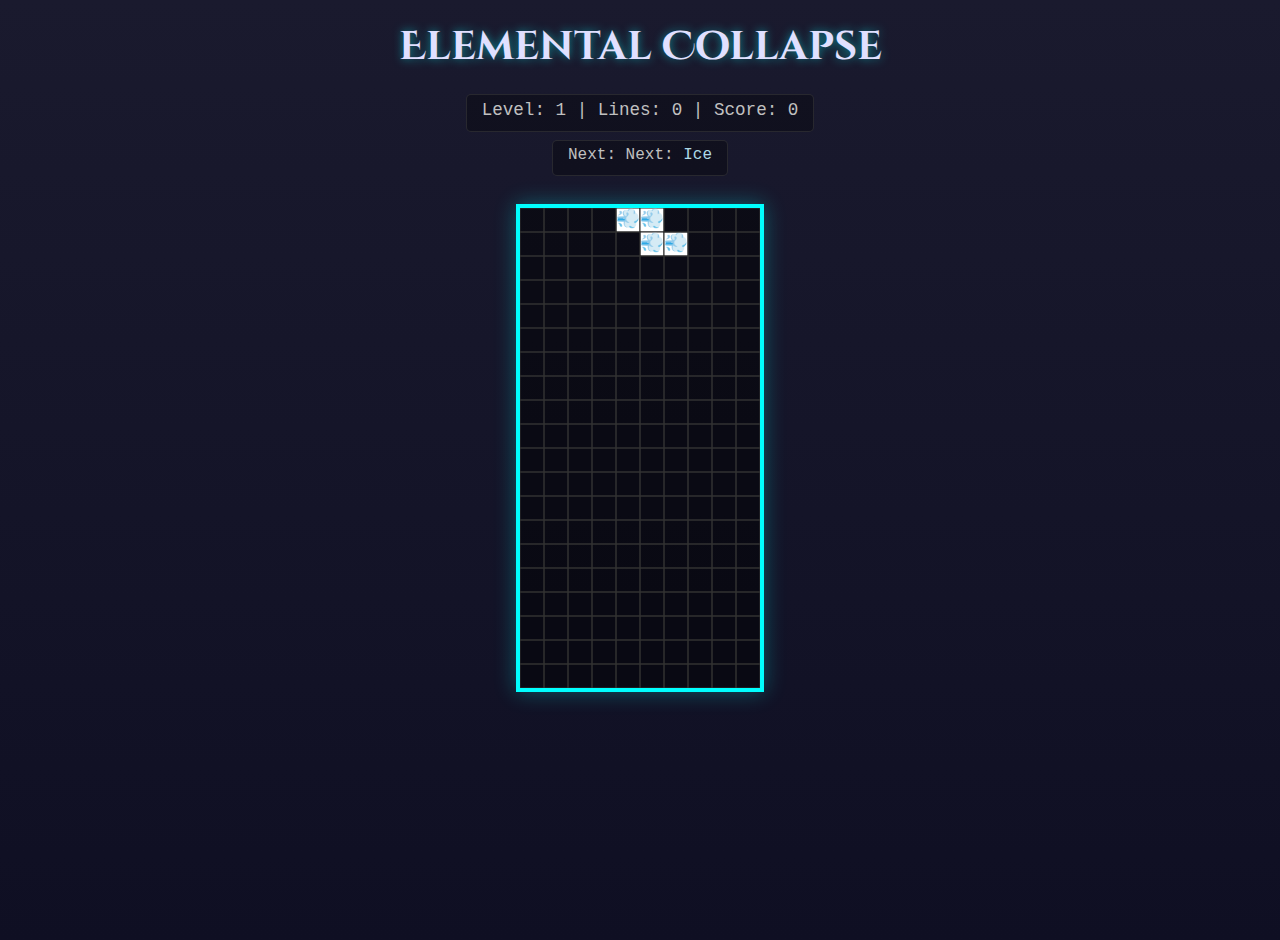
<file: Tetris.html>
<!DOCTYPE html>
<html lang="en">
<head>
  <meta charset="UTF-8" />
  <title>Elemental Collapse</title>
  <link href="https://fonts.googleapis.com/css2?family=Cinzel+Decorative:wght@400;700&family=Cousine+Mono&display=swap" rel="stylesheet">
  <style>
    body {
      background: linear-gradient(to bottom, #1a1a2e, #0f0f23); /* Dark mystical gradient */
      color: #a0a0a0; /* Soft gray text */
      font-family: 'Cousine Mono', monospace; /* Readable monospace for info */
      text-align: center;
      margin: 0;
      padding: 0;
      display: flex;
      flex-direction: column;
      align-items: center;
      justify-content: flex-start; /* Align items to the top */
      min-height: 100vh;
      overflow-y: auto; /* Allow scrolling if content overflows */
      padding-top: 20px; /* Add some space at the top */
      padding-bottom: 20px; /* Add some space at the bottom */
    }

    h1 {
       color: #e0e0ff; /* Lighter blueish-white */
       font-family: 'Cinzel Decorative', cursive; /* Decorative font for title */
       font-size: 2.5em;
       text-shadow: 0 0 10px rgba(0, 255, 255, 0.5); /* Cyan glow */
       margin-bottom: 20px;
       margin-top: 0; /* Remove default h1 top margin */
    }

    #game-info, #next-piece-info {
        color: #c0c0c0; /* Light gray */
        font-size: 1.1em;
        margin-bottom: 8px;
        min-height: 1.5em;
        background-color: rgba(0, 0, 0, 0.3); /* Semi-transparent dark background */
        padding: 5px 15px;
        border-radius: 5px;
        border: 1px solid rgba(64, 64, 64, 0.5);
    }

     #next-piece-info {
        font-size: 1em;
     }


    canvas {
      border: 4px solid #00ffff; /* Cyan border */
      display: block;
      margin: 20px auto; /* Space above and below canvas */
      background-color: rgba(0, 0, 0, 0.5); /* Semi-transparent dark board background */
      box-shadow: 0 0 20px rgba(0, 255, 255, 0.3); /* Subtle cyan glow around board */
    }

    #game-over {
        position: fixed;
        top: 0;
        left: 0;
        width: 100%;
        height: 100%;
        background-color: rgba(15, 15, 35, 0.95); /* Very dark, slightly blueish */
        color: #e0e0ff;
        font-family: 'Cinzel Decorative', cursive;
        font-size: 3em;
        display: flex;
        flex-direction: column;
        justify-content: center;
        align-items: center;
        z-index: 10;
        visibility: hidden;
        text-shadow: 0 0 15px rgba(255, 50, 50, 0.8); /* Reddish glow for game over */
    }

    #game-over span {
        font-size: 0.6em; /* Smaller text for final score */
        margin-top: 10px;
        font-family: 'Cousine Mono', monospace; /* Use readable font for score */
        text-shadow: none; /* No glow on score text */
    }

    #game-over button {
        margin-top: 30px;
        padding: 12px 25px;
        font-size: 0.7em;
        cursor: pointer;
        background-color: #00ffff; /* Cyan button */
        color: #0f0f23; /* Dark text */
        border: none;
        border-radius: 5px;
        font-family: 'Cousine Mono', monospace;
        transition: background-color 0.3s ease, transform 0.1s ease;
    }

    #game-over button:hover {
        background-color: #00e0e0; /* Slightly darker cyan on hover */
    }

     #game-over button:active {
        transform: scale(0.98); /* Slight press effect */
    }


    /* Element specific colors for text display */
    .element-color-1 { color: #00ffff; } /* Cyan - Water */
    .element-color-2 { color: #ff6600; } /* Orange - Fire (slightly brighter) */
    .element-color-3 { color: #a0522d; } /* Sienna - Earth (slightly lighter) */
    .element-color-4 { color: #ffffff; } /* White - Air (contrasts dark background) */
    .element-color-5 { color: #add8e6; } /* LightBlue - Ice */

  </style>
</head>
<body>
  <h1>Elemental Collapse</h1>
  <!-- Updated info display text -->
  <div id="game-info">Level: 1 | Lines: 0 | Score: 0</div>
  <div id="next-piece-info">Next: <span id="next-piece-element"></span></div>

  <canvas id="tetrisCanvas" width="240" height="480"></canvas>

  <div id="game-over">
      Game Over!<br>
      <span id="final-score"></span>
      <button onclick="window.startTetris()">Play Again?</button>
  </div>

  <script>
    // Get canvas and context
    const canvas = document.getElementById("tetrisCanvas");
    const ctx = canvas.getContext("2d");

    const COLS = 10;
    const ROWS = 20;
    const BLOCK_SIZE = 24;

    canvas.width = COLS * BLOCK_SIZE;
    canvas.height = ROWS * BLOCK_SIZE;

    // Element definitions (using numbers for board representation)
    const ELEMENTS = {
        EMPTY: 0,
        WATER: 1,
        FIRE: 2,
        EARTH: 3,
        AIR: 4,
        ICE: 5,
    };

    // Mapping element index to properties (including symbols)
    const ELEMENT_PROPERTIES = [
      { name: 'Empty', color: null, class: '', symbol: '' }, // EMPTY
      { name: 'Water', color: '#00ffff', class: 'element-color-1', symbol: '💧' }, // Water Droplet
      { name: 'Fire', color: '#ff6600', class: 'element-color-2', symbol: '🔥' },   // Fire Emoji
      { name: 'Earth', color: '#a0522d', class: 'element-color-3', symbol: '🌍' }, // Earth Globe (Simple circle '●' also works)
      { name: 'Air', color: '#ffffff', class: 'element-color-4', symbol: '💨' },   // Dashing Away (Wind) - ☁️ (Cloud) is another option
      { name: 'Ice', color: '#add8e6', class: 'element-color-5', symbol: '❄️' },   // Snowflake
      // NOTE: Emoji and some Unicode symbols might have varying appearance across browsers/OS.
      // Test these symbols thoroughly on target devices. Simple geometric shapes or
      // characters from a specific web font might be more consistent.
      // Alternative simple symbols: W: ~, F:▲, E:●, A:--, I:*
    ];


    // Standard Tetris shapes (value 1 means solid, 0 means empty)
    const SHAPES = [
      [[0, 0, 0, 0], [1, 1, 1, 1], [0, 0, 0, 0], [0, 0, 0, 0]], // I
      [[1, 1], [1, 1]],                                          // O
      [[0, 1, 0], [1, 1, 1], [0, 0, 0]],                         // T
      [[0, 1, 1], [1, 1, 0], [0, 0, 0]],                         // S
      [[1, 1, 0], [0, 1, 1], [0, 0, 0]],                         // Z
      [[1, 0, 0], [1, 1, 1], [0, 0, 0]],                         // J
      [[0, 0, 1], [1, 1, 1], [0, 0, 0]]                          // L
    ];


    // --- Game State ---
    let board = Array.from({ length: ROWS }, () => Array(COLS).fill(ELEMENTS.EMPTY));
    let currentPiece = null;
    let nextPiece = null;
    let score = 0;
    let level = 1; // Level derived from lines cleared for display/scoring
    let linesClearedTotal = 0;

    // Difficulty settings (speed increases per LINE cleared)
    let initialDropInterval = 1000; // Base speed at 0 lines cleared
    let speedDecreasePerLine = 10; // How much faster per line cleared (milliseconds)
    let minimumDropInterval = 100; // Fastest possible speed

    let dropInterval = initialDropInterval; // Current drop interval


    let gameLoopId;
    let lastTime = 0;

    const gameInfoDisplay = document.getElementById('game-info');
    const nextPieceInfoDisplay = document.getElementById('next-piece-element');
    const gameOverDisplay = document.getElementById('game-over');
    const finalScoreDisplay = document.getElementById('final-score');


    // --- Core Drawing Functions ---

    function drawBlock(x, y, elementIndex) {
      if (x < 0 || x >= COLS || y < 0 || y >= ROWS) {
          return;
      }
      if (elementIndex === ELEMENTS.EMPTY) return;

      const props = ELEMENT_PROPERTIES[elementIndex];
      const color = props.color;
      const symbol = props.symbol; // Use symbol instead of icon

      // Draw the block background
      ctx.fillStyle = color;
      ctx.fillRect(x * BLOCK_SIZE, y * BLOCK_SIZE, BLOCK_SIZE, BLOCK_SIZE);
      ctx.strokeStyle = "#222";
      ctx.strokeRect(x * BLOCK_SIZE, y * BLOCK_SIZE, BLOCK_SIZE, BLOCK_SIZE);

      // Draw the symbol text on top
      if (symbol) {
          // Use a color that contrasts well with the block background
          ctx.fillStyle = (elementIndex === ELEMENTS.AIR) ? '#333' : 'white'; // Dark gray for Air, white for others

          // Adjust font size and style for the symbol
          ctx.font = `normal ${BLOCK_SIZE * 0.8}px Arial`; // Arial is likely to support emojis/symbols
          ctx.textAlign = 'center';
          ctx.textBaseline = 'middle';
          ctx.fillText(symbol, x * BLOCK_SIZE + BLOCK_SIZE / 2, y * BLOCK_SIZE + BLOCK_SIZE / 2);
      }
    }

    function drawBoard() {
      ctx.clearRect(0, 0, canvas.width, canvas.height);

      for (let y = 0; y < ROWS; y++) {
        for (let x = 0; x < COLS; x++) {
          drawBlock(x, y, board[y][x]);
        }
      }

      if (currentPiece) {
        drawPiece(currentPiece);
      }

       ctx.strokeStyle = '#333';
       for (let y = 0; y < ROWS; y++) {
         for (let x = 0; x < COLS; x++) {
           if (board[y][x] === ELEMENTS.EMPTY && (!currentPiece || !isPieceBlockAt(currentPiece, x, y))) {
              ctx.strokeRect(x * BLOCK_SIZE, y * BLOCK_SIZE, BLOCK_SIZE, BLOCK_SIZE);
           }
         }
       }
    }

    function drawPiece(piece) {
      piece.shape.forEach((row, dy) => {
        row.forEach((val, dx) => {
          if (val !== 0) {
            drawBlock(piece.x + dx, piece.y + dy, piece.element);
          }
        });
      });
    }

     // Helper to check if a piece block *would be* at a specific board coordinate
    function isPieceBlockAt(piece, boardX, boardY) {
        if (!piece) return false;
        const shape = piece.shape;
        const shapeWidth = shape[0].length;
        const shapeHeight = shape.length;

        if (boardX < piece.x || boardX >= piece.x + shapeWidth ||
            boardY < piece.y || boardY >= piece.y + shapeHeight) {
            return false;
        }

        const localX = boardX - piece.x;
        const localY = boardY - piece.y;

        return shape[localY][localX] !== 0;
    }


    // --- Game Logic Functions ---

    function newPiece() {
      const shapeIndex = Math.floor(Math.random() * SHAPES.length);
      const shape = SHAPES[shapeIndex];
      // Randomly assign an element (excluding EMPTY - indices 1 to last_element_index)
      const elementIndex = Math.floor(Math.random() * (Object.keys(ELEMENTS).length - 1)) + 1;

      return {
        shape: shape,
        element: elementIndex,
        x: Math.floor((COLS / 2)) - Math.floor(shape[0].length / 2),
        y: 0
      };
    }

    // Check if a potential piece position/shape is valid
    function isValidMove(piece) {
        if (!piece) return false;

      for (let dy = 0; dy < piece.shape.length; dy++) {
        for (let dx = 0; dx < piece.shape[dy].length; dx++) {
          const val = piece.shape[dy][dx];
          if (val !== 0) {
            const boardX = piece.x + dx;
            const boardY = piece.y + dy;

            if (boardX < 0 || boardX >= COLS || boardY >= ROWS) {
              return false;
            }

            if (boardY >= 0 && board[boardY][boardX] !== ELEMENTS.EMPTY) {
              return false;
            }
          }
        }
      }
      return true;
    }

    // Merge the current piece into the board
    function mergePiece(piece) {
      piece.shape.forEach((row, dy) => {
        row.forEach((val, dx) => {
          if (val !== 0) {
            board[piece.y + dy][piece.x + dx] = piece.element;
          }
        });
      });
    }

    // Handle elemental interactions on the board
    function handleInteractions() {
        let changesMade;
        let passes = 0;
        const MAX_INTERACTION_PASSES = ROWS * COLS * 2;

        do {
            changesMade = false;
            passes++;
            if (passes > MAX_INTERACTION_PASSES) {
                 console.warn("Interaction loop possibly infinite, breaking.");
                 break;
            }

            const pendingChanges = new Map();

            // Iterate through the board to find reacting pairs
            for (let y = 0; y < ROWS; y++) {
                for (let x = 0; x < COLS; x++) {
                    const currentElement = board[y][x];
                    if (currentElement === ELEMENTS.EMPTY) continue;

                    // Check neighbors (only right and down to avoid double-counting pairs)
                    const neighborsToCheck = [[y + 1, x], [y, x + 1]];

                    for (const [ny, nx] of neighborsToCheck) {
                        // Check if neighbor is valid and has an element
                        if (ny >= 0 && ny < ROWS && nx >= 0 && nx < COLS) {
                            const neighborElement = board[ny][nx];
                             if (neighborElement === ELEMENTS.EMPTY) continue;

                             // --- Define Elemental Reactions ---

                             // Fire (2) melts Ice (5) -> Ice becomes Water (1)
                             if ((currentElement === ELEMENTS.FIRE && neighborElement === ELEMENTS.ICE) ||
                                 (currentElement === ELEMENTS.ICE && neighborElement === ELEMENTS.FIRE)) {
                                 if (currentElement === ELEMENTS.ICE) pendingChanges.set(`${y},${x}`, ELEMENTS.WATER);
                                 if (neighborElement === ELEMENTS.ICE) pendingChanges.set(`${ny},${nx}`, ELEMENTS.WATER);
                             }

                             // Water (1) extinguishes Fire (2) -> Fire becomes Earth (3)
                             if ((currentElement === ELEMENTS.WATER && neighborElement === ELEMENTS.FIRE) ||
                                 (currentElement === ELEMENTS.FIRE && neighborElement === ELEMENTS.WATER)) {
                                 if (currentElement === ELEMENTS.FIRE) pendingChanges.set(`${y},${x}`, ELEMENTS.EARTH);
                                 if (neighborElement === ELEMENTS.FIRE) pendingChanges.set(`${ny},${nx}`, ELEMENTS.EARTH);
                             }

                             // Air (4) dissolves adjacent elements (except Air itself) -> Both become EMPTY (0)
                             if (currentElement === ELEMENTS.AIR && neighborElement !== ELEMENTS.AIR) {
                                 pendingChanges.set(`${y},${x}`, ELEMENTS.EMPTY);
                                 pendingChanges.set(`${ny},${nx}`, ELEMENTS.EMPTY);
                             } else if (neighborElement === ELEMENTS.AIR && currentElement !== ELEMENTS.AIR) {
                                 pendingChanges.set(`${y},${x}`, ELEMENTS.EMPTY);
                                 pendingChanges.set(`${ny},${nx}`, ELEMENTS.EMPTY);
                             }

                             // Water (1) freezes near Ice (5) -> Water becomes Ice (5)
                             if ((currentElement === ELEMENTS.WATER && neighborElement === ELEMENTS.ICE) ||
                                 (currentElement === ELEMENTS.ICE && neighborElement === ELEMENTS.WATER)) {
                                  if (currentElement === ELEMENTS.WATER) pendingChanges.set(`${y},${x}`, ELEMENTS.ICE);
                                  if (neighborElement === ELEMENTS.WATER) pendingChanges.set(`${ny},${nx}`, ELEMENTS.ICE);
                             }
                             // --- Add more reactions here! ---

                        }
                    }
                }
            }

            // Apply collected changes
            if (pendingChanges.size > 0) {
                changesMade = true;

                pendingChanges.forEach((newValue, key) => {
                    const [y, x] = key.split(',').map(Number);
                    board[y][x] = newValue;
                });
            }

        } while (changesMade);

         // After interactions, apply gravity to make blocks fall into empty spaces
         applyGravityAfterInteractions();
    }

    // After interactions, check if any blocks need to fall due to empty spaces below
    function applyGravityAfterInteractions() {
        let blocksFell;
        do {
            blocksFell = false;
            // Iterate from the second-to-last row up to the top
            for (let y = ROWS - 2; y >= 0; y--) {
                for (let x = 0; x < COLS; x++) {
                    // If a block is not empty and the space directly below it is empty
                    if (board[y][x] !== ELEMENTS.EMPTY && board[y + 1][x] === ELEMENTS.EMPTY) {
                        // Make the block fall down one step
                        board[y + 1][x] = board[y][x];
                        board[y][x] = ELEMENTS.EMPTY;
                        blocksFell = true; // A block fell, so we need to check again
                    }
                }
            }
        } while (blocksFell); // Repeat passes until no blocks fall
    }


    // Check and clear full lines
    function clearLines() {
      let linesClearedThisTurn = 0;
      // Iterate from the bottom up
      for (let y = ROWS - 1; y >= 0; y--) {
        // Check if the row is full (no empty cells)
        if (board[y].every(cell => cell !== ELEMENTS.EMPTY)) {
          // Remove the full row
          board.splice(y, 1);
          // Add a new empty row at the top
          board.unshift(Array(COLS).fill(ELEMENTS.EMPTY));
          linesClearedThisTurn++;
          // Decrement y so the row that shifted down is checked
          y++;
        }
      }

      if (linesClearedThisTurn > 0) {
          // Update total lines cleared FIRST, as score and speed depend on it
          linesClearedTotal += linesClearedThisTurn;

          // Update score based on total lines cleared and current lines cleared
          let baseScore = 0;
          switch (linesClearedThisTurn) {
              case 1: baseScore = 100; break;
              case 2: baseScore = 300; break;
              case 3: baseScore = 500; break;
              case 4: baseScore = 800; break;
              default: baseScore = linesClearedThisTurn * 200;
          }
          // Level is derived from total lines for scoring multiplier
          level = Math.floor(linesClearedTotal / 10) + 1; // Level increases every 10 lines
          score += baseScore * level;


          // Update speed based on total lines cleared
          dropInterval = Math.max(minimumDropInterval, initialDropInterval - (linesClearedTotal * speedDecreasePerLine));


          // Update info display
          updateGameInfo();

          // Elemental interactions and gravity after clearing are handled in the main loop
      }
    }

    // Rotate the piece clockwise
    function rotatePiece(piece) {
        // For the O piece (2x2), rotation does nothing
        if (piece.shape.length === 2 && piece.shape[0].length === 2) {
            return;
        }

        const originalShape = piece.shape;
        const rotatedShape = [];
        const rows = originalShape.length;
        const cols = originalShape[0].length;

        // Perform the rotation (transpose and reverse rows)
        for (let c = 0; c < cols; c++) {
            rotatedShape[c] = [];
            for (let r = rows - 1; r >= 0; r--) {
                rotatedShape[c].push(originalShape[r][c]);
            }
        }

        const rotatedPiece = { ...piece, shape: rotatedShape };

        // --- Wall Kick Logic (Simple) ---
        const offsets = [0, -1, 1, -2, 2, -3, 3];

        for (const offset of offsets) {
            rotatedPiece.x = piece.x + offset;
            if (isValidMove(rotatedPiece)) {
                piece.shape = rotatedShape;
                piece.x = rotatedPiece.x;
                return;
            }
        }
    }

    // Update the score, level, lines, and next piece element display
    function updateGameInfo() {
        // Derive level for display/scoring
        level = Math.floor(linesClearedTotal / 10) + 1;
        gameInfoDisplay.textContent = `Level: ${level} | Lines: ${linesClearedTotal} | Score: ${score}`;
        if (nextPiece) {
             const elementProps = ELEMENT_PROPERTIES[nextPiece.element];
             // Use innerHTML to apply the CSS class for color
             nextPieceInfoDisplay.innerHTML = `Next: <span class="${elementProps.class}">${elementProps.name}</span>`;
        } else {
             nextPieceInfoDisplay.textContent = 'Next: '; // Or 'None'
        }
    }

    // Game loop for dropping pieces and handling updates
    function drop(time = 0) {
        const deltaTime = time - lastTime;

        if (deltaTime > dropInterval) {
            const potentialPiece = { ...currentPiece, y: currentPiece.y + 1 };

            if (isValidMove(potentialPiece)) {
                currentPiece.y++;
            } else {
                // Landed!
                mergePiece(currentPiece);
                handleInteractions();
                clearLines();
                handleInteractions(); // Trigger reactions again after block shifts

                // Get the next piece
                currentPiece = nextPiece;
                nextPiece = newPiece();
                updateGameInfo(); // Update info after potential line clear

                // Check game over
                if (!isValidMove(currentPiece)) {
                    gameOver();
                    return;
                }
            }
            lastTime = time;
        }

        drawBoard();

        gameLoopId = requestAnimationFrame(drop);
    }

    // Game Over function
    function gameOver() {
        cancelAnimationFrame(gameLoopId);
        finalScoreDisplay.textContent = `Final Score: ${score}`;
        gameOverDisplay.style.visibility = 'visible';
        document.removeEventListener("keydown", handleKeyDown);
    }

    // Handle keyboard input
    function handleKeyDown(e) {
      if (!currentPiece || gameOverDisplay.style.visibility === 'visible') return;

      e.preventDefault();

      const potentialPiece = { ...currentPiece };

      switch (e.key) {
          case "ArrowLeft":
              potentialPiece.x--;
              if (isValidMove(potentialPiece)) {
                currentPiece.x = potentialPiece.x;
              }
              break;
          case "ArrowRight":
              potentialPiece.x++;
              if (isValidMove(potentialPiece)) {
                currentPiece.x = potentialPiece.x;
              }
              break;
          case "ArrowDown":
              potentialPiece.y++;
              if (isValidMove(potentialPiece)) {
                currentPiece.y = potentialPiece.y;
              } else {
                // Land the piece
                mergePiece(currentPiece);
                handleInteractions();
                clearLines(); // clearLines updates speed and linesClearedTotal
                handleInteractions();

                currentPiece = nextPiece;
                nextPiece = newPiece();
                updateGameInfo(); // Update info after landing

                if (!isValidMove(currentPiece)) {
                    gameOver();
                    return;
                }
              }
              lastTime = performance.now(); // Reset drop timer after manual down
              break;
          case "ArrowUp":
          case " ":
              rotatePiece(currentPiece);
              break;
      }

      drawBoard();
    }

    // Options to adjust speed and difficulty
    function setDifficulty(levelPreset) {
        switch (levelPreset) {
            case 'easy':
                initialDropInterval = 1500; // Start much slower
                speedDecreasePerLine = 15;  // Slower speed increase per line
                minimumDropInterval = 300;
                break;
            case 'medium': // Default
                initialDropInterval = 1000;
                speedDecreasePerLine = 10; // Standard speed increase
                minimumDropInterval = 100;
                break;
            case 'hard':
                initialDropInterval = 800; // Start faster
                speedDecreasePerLine = 8;  // Slightly less decrease per line than medium, but starts faster
                minimumDropInterval = 50;  // Can get very fast
                break;
            case 'fast-hard': // Example: Starts fast, speeds up quickly
                initialDropInterval = 600;
                speedDecreasePerLine = 12;
                minimumDropInterval = 40;
                break;
            case 'custom':
                break;
            default:
                 console.warn("Unknown difficulty preset:", levelPreset);
                 setDifficulty('medium');
                 return;
        }
         // Recalculate current drop interval based on potentially new settings and current lines
        dropInterval = Math.max(minimumDropInterval, initialDropInterval - (linesClearedTotal * speedDecreasePerLine));
    }


    // --- Game Initialization ---

    // Make startTetris globally accessible
    window.startTetris = function() {
      // Reset game state
      board = Array.from({ length: ROWS }, () => Array(COLS).fill(ELEMENTS.EMPTY));
      score = 0;
      linesClearedTotal = 0; // Reset total lines
      level = 1; // Reset derived level

      // Reset drop interval based on initial setting and 0 lines cleared
      dropInterval = initialDropInterval;

      gameOverDisplay.style.visibility = 'hidden';

      // Create initial pieces
      currentPiece = newPiece();
      nextPiece = newPiece();

      updateGameInfo(); // Update display including next piece and reset values

      // Start the game loop
      lastTime = performance.now();
      if(gameLoopId) cancelAnimationFrame(gameLoopId);
      gameLoopId = requestAnimationFrame(drop);

      // Add event listener for controls (ensure only one is active)
      document.removeEventListener("keydown", handleKeyDown);
      document.addEventListener("keydown", handleKeyDown);
    };


    // Set default difficulty (call this BEFORE startTetris)
    setDifficulty('medium'); // Choose 'easy', 'medium', 'hard', 'fast-hard', or 'custom'

    // Start the game when the window loads
    window.addEventListener('load', window.startTetris);

  </script>
</body>
</html>
</file>
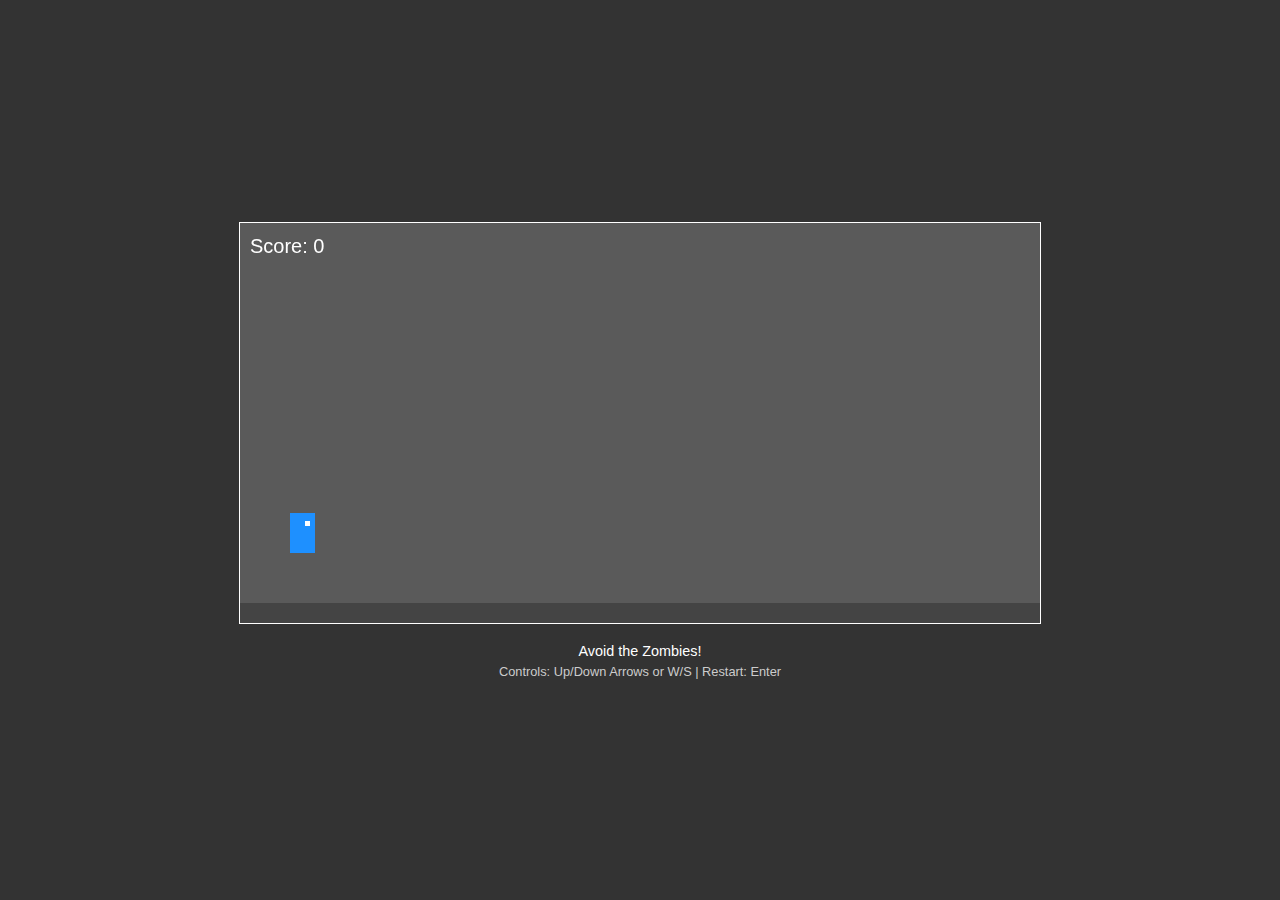
<file: ZombieRun.html>
<!DOCTYPE html>
<html lang="en">
<head>
    <meta charset="UTF-8">
    <meta name="viewport" content="width=device-width, initial-scale=1.0">
    <title>Zombie Runner</title>
    <style>
        body {
            display: flex;
            justify-content: center;
            align-items: center;
            height: 100vh;
            margin: 0;
            background-color: #333;
            font-family: sans-serif;
            color: white;
            flex-direction: column; /* Stack elements vertically */
        }
        canvas {
            border: 1px solid white;
            background-color: #5a5a5a; /* Darker grey for contrast */
        }
        #instructions {
            margin-top: 15px;
            font-size: 0.9em;
        }
        #controls {
             margin-top: 5px;
             font-size: 0.8em;
             color: #ccc;
        }
    </style>
</head>
<body>
    <div>
        <canvas id="gameCanvas" width="800" height="400"></canvas>
    </div>
    <div id="instructions">Avoid the Zombies!</div>
    <div id="controls">Controls: Up/Down Arrows or W/S | Restart: Enter</div>

    <script>
        const canvas = document.getElementById('gameCanvas');
        const ctx = canvas.getContext('2d');

        // --- Game Settings ---
        const PLAYER_WIDTH = 25;
        const PLAYER_HEIGHT = 40;
        const PLAYER_COLOR = 'dodgerblue';
        const PLAYER_SPEED = 6;

        const ZOMBIE_WIDTH = 30;
        const ZOMBIE_HEIGHT = 45;
        const ZOMBIE_COLOR = 'limegreen';
        const INITIAL_ZOMBIE_SPAWN_RATE = 100; // Lower is faster spawn (frames)
        const MIN_ZOMBIE_SPAWN_RATE = 40; // Fastest spawn rate
        const SPAWN_RATE_DECREASE = 0.1; // How much to decrease spawn rate per frame

        const INITIAL_GAME_SPEED = 3;
        const MAX_GAME_SPEED = 8;
        const GAME_SPEED_INCREASE = 0.002; // How much speed increases per frame

        const GROUND_HEIGHT = 20;
        const GROUND_COLOR = '#444';

        // --- Game State ---
        let player;
        let zombies;
        let score;
        let gameSpeed;
        let zombieSpawnTimer;
        let currentZombieSpawnRate;
        let gameOver;
        let animationFrameId;

        // --- Player Input ---
        const keys = {
            ArrowUp: false,
            ArrowDown: false,
            w: false,
            s: false,
            Enter: false // For restart
        };

        window.addEventListener('keydown', (e) => {
            if (keys.hasOwnProperty(e.key)) {
                keys[e.key] = true;
            }
        });

        window.addEventListener('keyup', (e) => {
            if (keys.hasOwnProperty(e.key)) {
                keys[e.key] = false;
            }
             // Handle restart on Enter key *up* to prevent multiple restarts
             if (e.key === 'Enter' && gameOver) {
                initGame();
                gameLoop();
            }
        });

        // --- Game Objects ---
        function createPlayer() {
            return {
                x: 50,
                y: canvas.height - GROUND_HEIGHT - PLAYER_HEIGHT - 50, // Start a bit above ground
                width: PLAYER_WIDTH,
                height: PLAYER_HEIGHT,
                velocityY: 0
            };
        }

        function createZombie() {
            const yPos = Math.random() * (canvas.height - GROUND_HEIGHT - ZOMBIE_HEIGHT);
            return {
                x: canvas.width, // Start off-screen right
                y: yPos,
                width: ZOMBIE_WIDTH,
                height: ZOMBIE_HEIGHT
            };
        }

        // --- Game Logic ---
        function updatePlayer() {
            // Apply gravity or basic vertical movement
            player.velocityY = 0; // Reset velocity each frame unless key is pressed

            if (keys.ArrowUp || keys.w) {
                player.velocityY = -PLAYER_SPEED;
            }
            if (keys.ArrowDown || keys.s) {
                player.velocityY = PLAYER_SPEED;
            }

            player.y += player.velocityY;

            // Keep player within bounds (above ground, below ceiling)
            if (player.y < 0) {
                player.y = 0;
            }
            if (player.y + player.height > canvas.height - GROUND_HEIGHT) {
                player.y = canvas.height - GROUND_HEIGHT - player.height;
            }
        }

        function updateZombies() {
            zombieSpawnTimer++;

            // Spawn new zombies
            if (zombieSpawnTimer >= currentZombieSpawnRate) {
                zombies.push(createZombie());
                zombieSpawnTimer = 0;

                // Increase difficulty slightly by reducing spawn interval
                 if (currentZombieSpawnRate > MIN_ZOMBIE_SPAWN_RATE) {
                    currentZombieSpawnRate -= SPAWN_RATE_DECREASE;
                 } else {
                     currentZombieSpawnRate = MIN_ZOMBIE_SPAWN_RATE; // Cap it
                 }
            }

            // Move existing zombies left
            for (let i = zombies.length - 1; i >= 0; i--) {
                zombies[i].x -= gameSpeed;

                // Remove zombies that go off-screen left
                if (zombies[i].x + zombies[i].width < 0) {
                    zombies.splice(i, 1);
                    score++; // Score for each zombie passed
                }
            }
        }

        function checkCollisions() {
            for (const zombie of zombies) {
                // Simple AABB collision detection
                if (
                    player.x < zombie.x + zombie.width &&
                    player.x + player.width > zombie.x &&
                    player.y < zombie.y + zombie.height &&
                    player.y + player.height > zombie.y
                ) {
                    gameOver = true;
                    break; // Exit loop once collision found
                }
            }
        }

        function increaseDifficulty() {
             if (gameSpeed < MAX_GAME_SPEED) {
                gameSpeed += GAME_SPEED_INCREASE;
             } else {
                 gameSpeed = MAX_GAME_SPEED; // Cap the speed
             }
        }


        // --- Drawing ---
        function clearCanvas() {
            ctx.clearRect(0, 0, canvas.width, canvas.height);
            // Draw background color (redundant with CSS but good practice)
            ctx.fillStyle = '#5a5a5a';
            ctx.fillRect(0, 0, canvas.width, canvas.height);
        }

        function drawGround() {
            ctx.fillStyle = GROUND_COLOR;
            ctx.fillRect(0, canvas.height - GROUND_HEIGHT, canvas.width, GROUND_HEIGHT);
        }

        function drawPlayer() {
            ctx.fillStyle = PLAYER_COLOR;
            ctx.fillRect(player.x, player.y, player.width, player.height);
            // Simple "eye"
            ctx.fillStyle = 'white';
            ctx.fillRect(player.x + player.width * 0.6, player.y + player.height * 0.2, 5, 5);
        }

        function drawZombies() {
            ctx.fillStyle = ZOMBIE_COLOR;
            zombies.forEach(zombie => {
                ctx.fillRect(zombie.x, zombie.y, zombie.width, zombie.height);
                // Simple "eye"
                ctx.fillStyle = 'red';
                ctx.fillRect(zombie.x + zombie.width * 0.2, zombie.y + zombie.height * 0.2, 5, 5);
            });
        }

        function drawScore() {
            ctx.fillStyle = 'white';
            ctx.font = '20px Arial';
            ctx.textAlign = 'left';
            ctx.fillText(`Score: ${score}`, 10, 30);
        }

         function drawGameOver() {
            ctx.fillStyle = 'rgba(0, 0, 0, 0.7)'; // Semi-transparent overlay
            ctx.fillRect(0, 0, canvas.width, canvas.height);

            ctx.fillStyle = 'red';
            ctx.font = '50px Arial';
            ctx.textAlign = 'center';
            ctx.fillText('GAME OVER', canvas.width / 2, canvas.height / 2 - 30);

            ctx.fillStyle = 'white';
            ctx.font = '20px Arial';
            ctx.fillText(`Final Score: ${score}`, canvas.width / 2, canvas.height / 2 + 20);
            ctx.fillText('Press Enter to Restart', canvas.width / 2, canvas.height / 2 + 60);
        }


        // --- Game Loop ---
        function gameLoop() {
            if (gameOver) {
                drawGameOver();
                // Stop requesting new frames, wait for Enter key press handled in event listener
                return;
            }

            // --- Update ---
            updatePlayer();
            updateZombies();
            checkCollisions();
            increaseDifficulty(); // Gradually increase speed

            // --- Draw ---
            clearCanvas();
            drawGround();
            drawPlayer();
            drawZombies();
            drawScore();

            // Request next frame
            animationFrameId = requestAnimationFrame(gameLoop);
        }

        // --- Initialization ---
        function initGame() {
            player = createPlayer();
            zombies = [];
            score = 0;
            gameSpeed = INITIAL_GAME_SPEED;
            zombieSpawnTimer = 0;
            currentZombieSpawnRate = INITIAL_ZOMBIE_SPAWN_RATE;
            gameOver = false;

             // Clear any potential previous animation frame requests
             if (animationFrameId) {
                 cancelAnimationFrame(animationFrameId);
             }
        }

        // --- Start Game ---
        initGame();
        gameLoop(); // Start the loop!

    </script>
</body>
</html>
</file>
